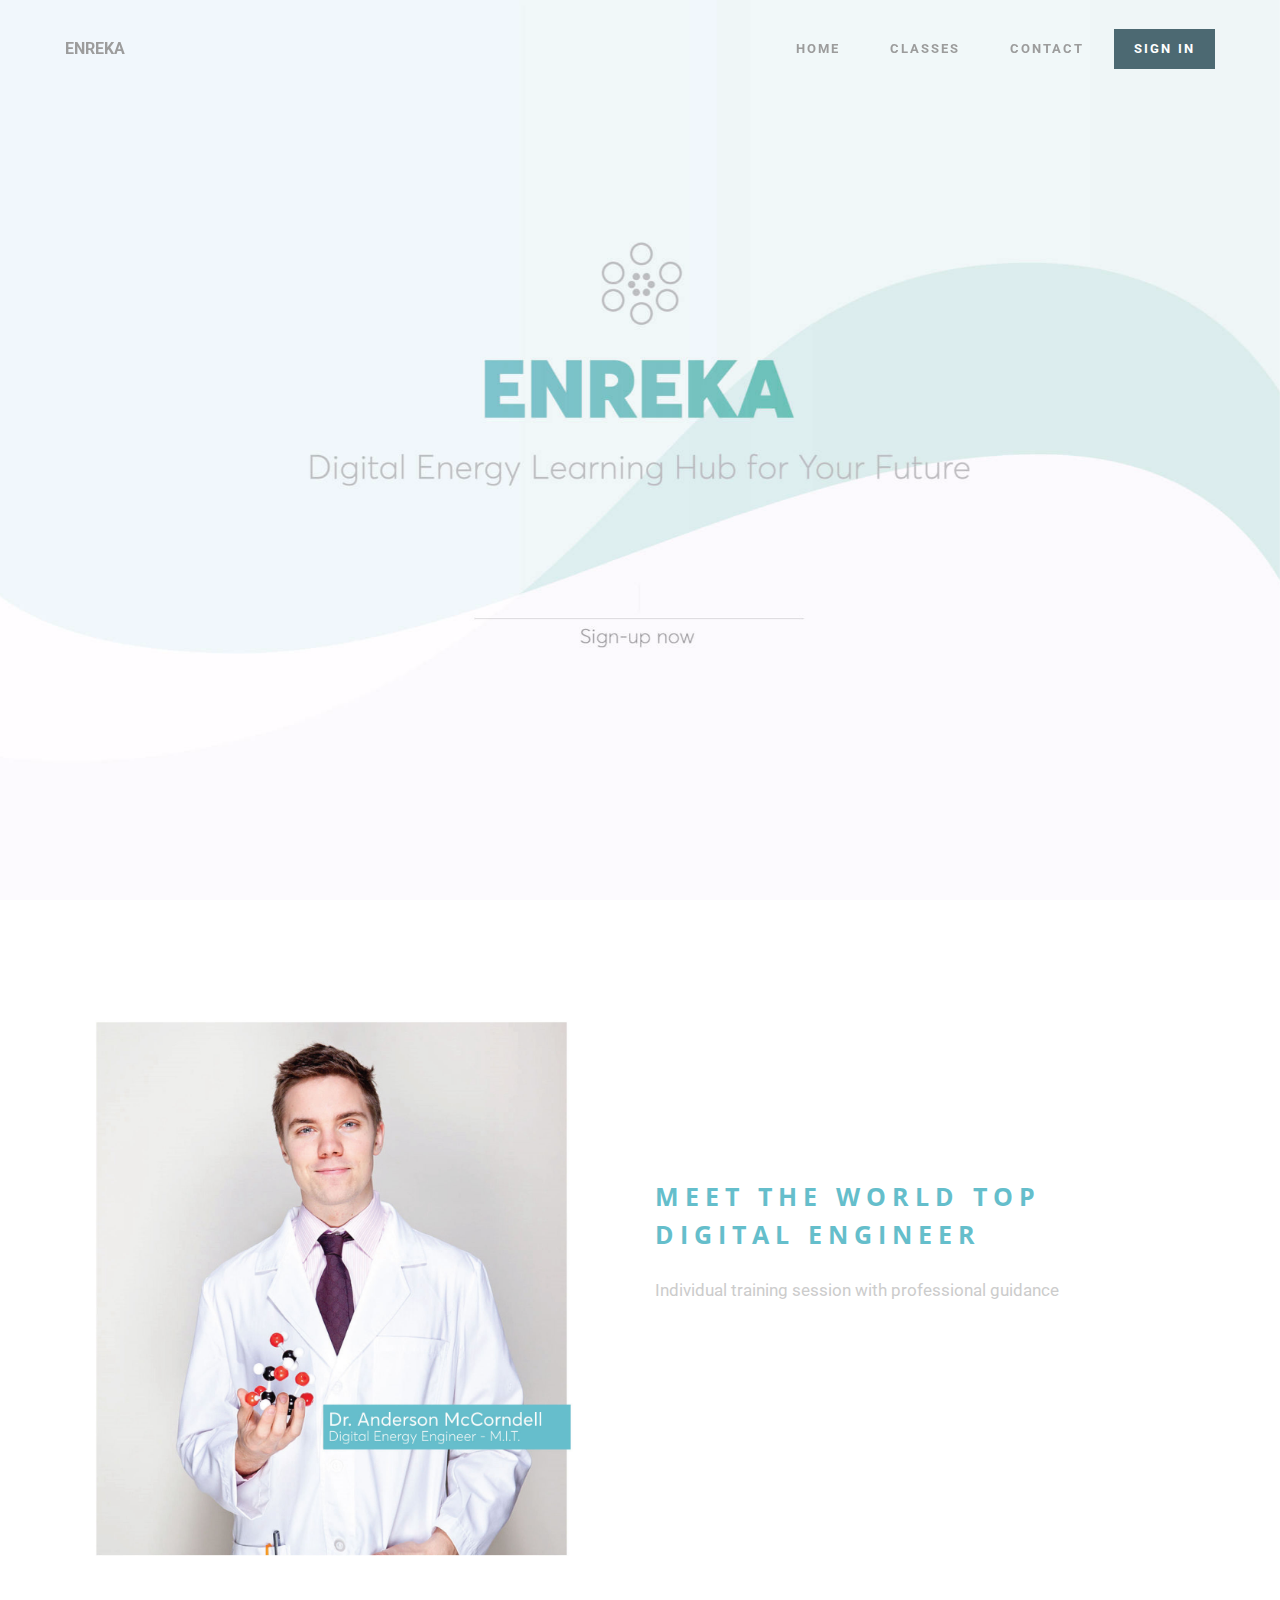
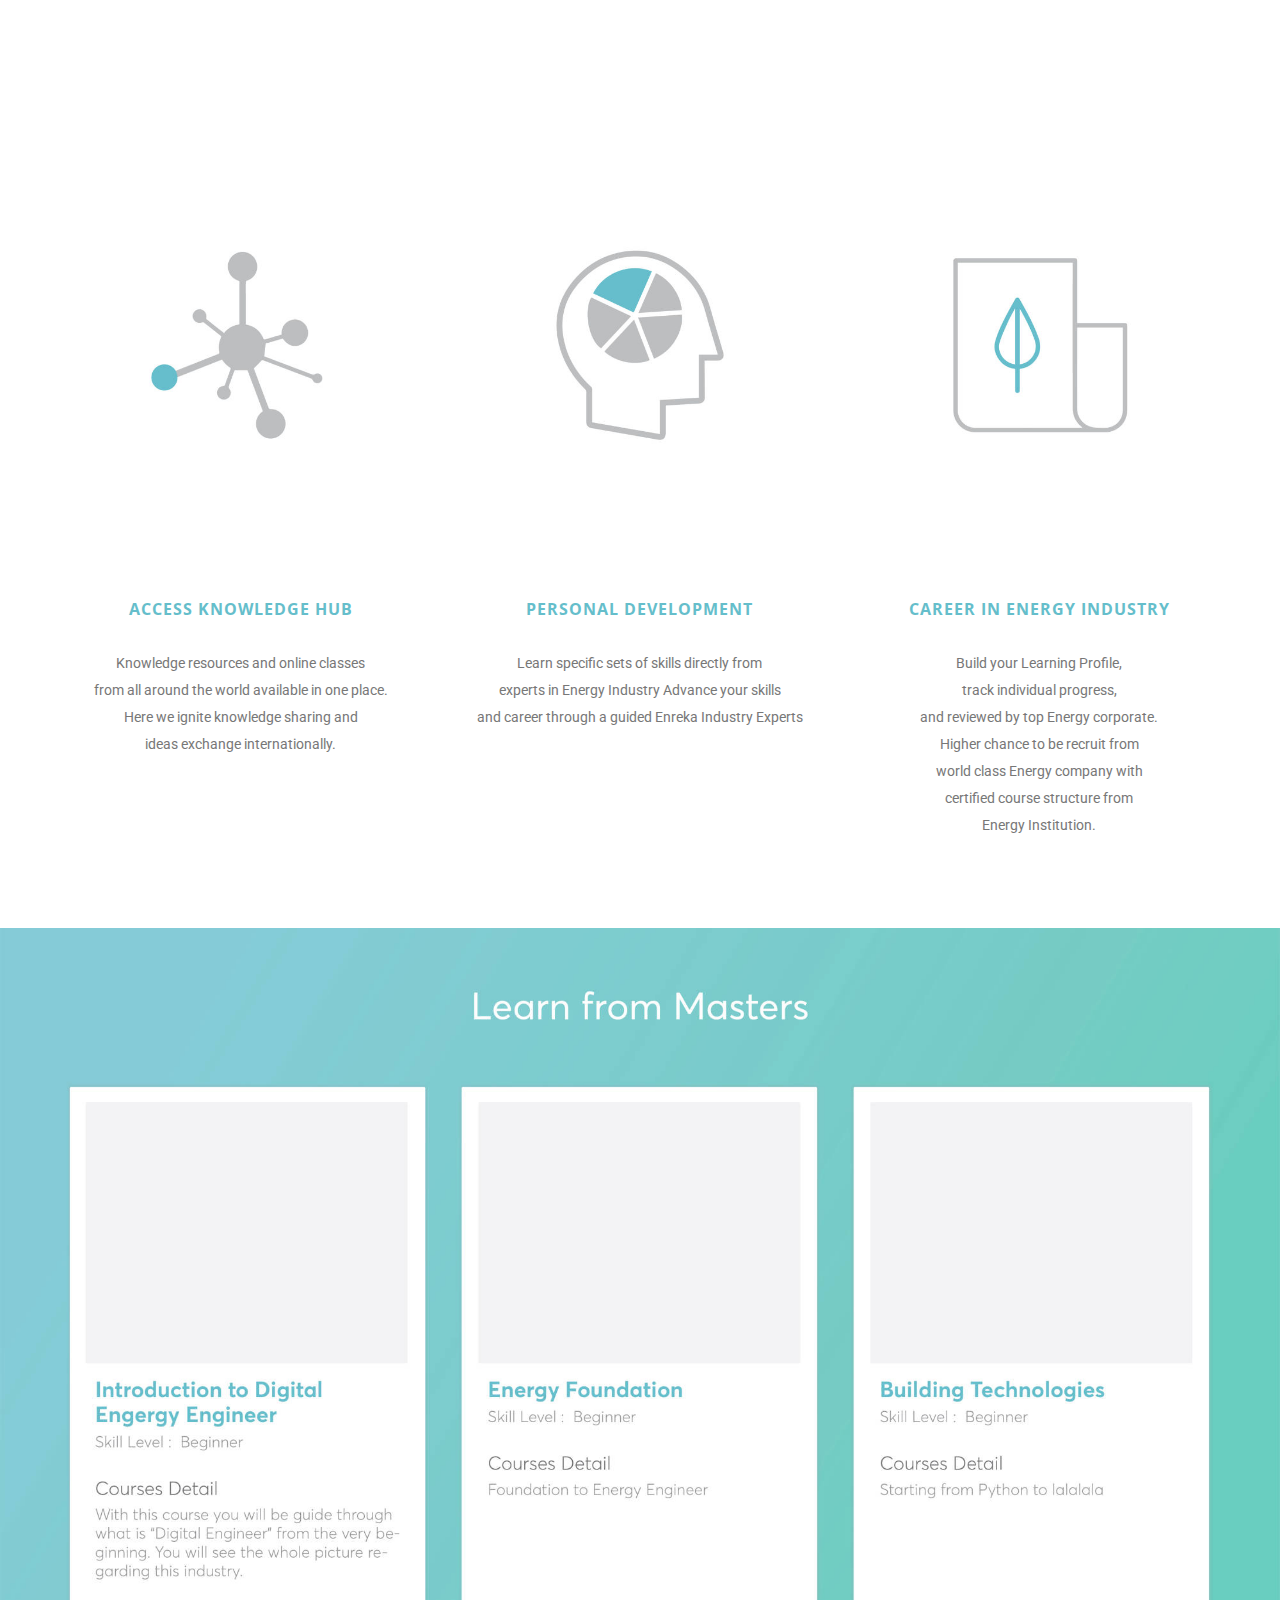
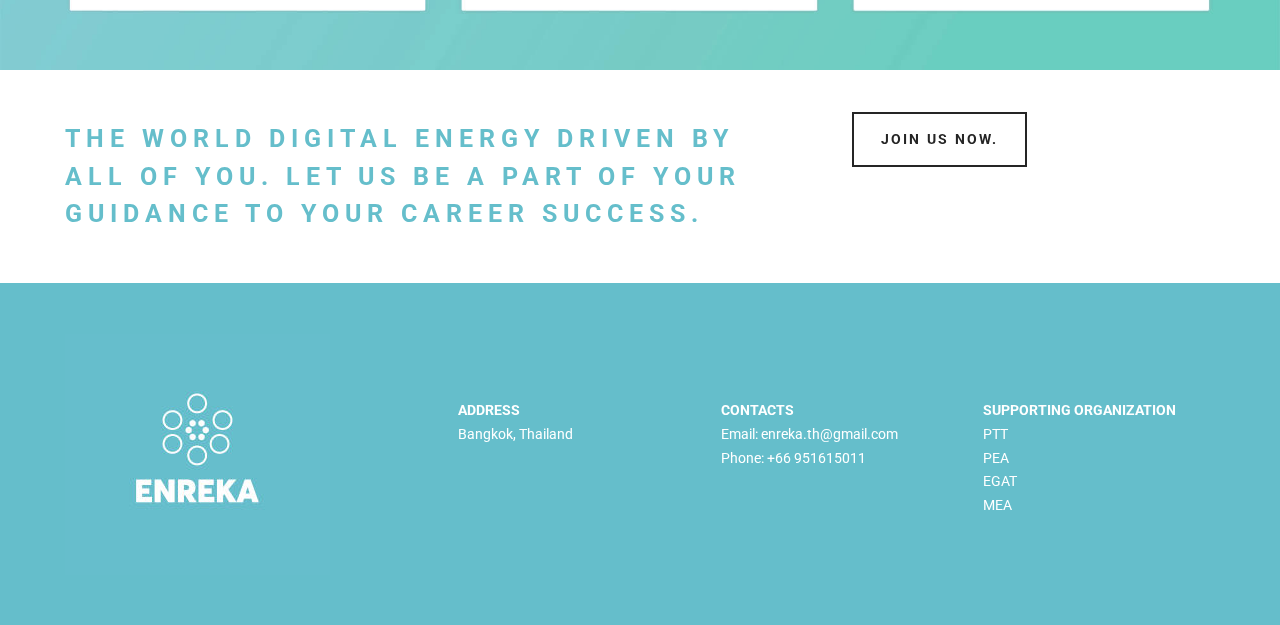
<file: index.html>
<!DOCTYPE html>
<html >
<head>
  <!-- Site made with Mobirise Website Builder v4.5.4, https://mobirise.com -->
  <meta charset="UTF-8">
  <meta http-equiv="X-UA-Compatible" content="IE=edge">
  <meta name="generator" content="Mobirise v4.5.4, mobirise.com">
  <meta name="viewport" content="width=device-width, initial-scale=1, minimum-scale=1">
  <link rel="shortcut icon" href="assets/images/logo.png" type="image/x-icon">
  <meta name="description" content="">
  <title>Home</title>
  <link rel="stylesheet" href="https://fonts.googleapis.com/css?family=Roboto:700,400&subset=cyrillic,latin,greek,vietnamese">
  <link rel="stylesheet" href="assets/bootstrap/css/bootstrap.min.css">
  <link rel="stylesheet" href="assets/soundcloud-plugin/style.css">
  <link rel="stylesheet" href="assets/animate.css/animate.min.css">
  <link rel="stylesheet" href="assets/mobirise/css/style.css">
  <link rel="stylesheet" href="assets/mobirise/css/mbr-additional.css" type="text/css">
  
  
  
</head>
<body>
<section class="mbr-navbar mbr-navbar--freeze mbr-navbar--absolute mbr-navbar--sticky mbr-navbar--auto-collapse mbr-navbar--transparent" id="ext_menu-2" data-rv-view="57">
    <div class="mbr-navbar__section mbr-section">
        <div class="mbr-section__container container">
            <div class="mbr-navbar__container">
                <div class="mbr-navbar__column mbr-navbar__column--s mbr-navbar__brand">
                    <span class="mbr-navbar__brand-link mbr-brand mbr-brand--inline">
                        
                        <span class="mbr-brand__name"><a class="mbr-brand__name text-gray" href="https://mobirise.com">ENREKA</a></span>
                    </span>
                </div>
                <div class="mbr-navbar__hamburger mbr-hamburger"><span class="mbr-hamburger__line"></span></div>
                <div class="mbr-navbar__column mbr-navbar__menu">
                    <nav class="mbr-navbar__menu-box mbr-navbar__menu-box--inline-right">
                        <div class="mbr-navbar__column">
                            <ul class="mbr-navbar__items mbr-navbar__items--right float-left mbr-buttons mbr-buttons--freeze mbr-buttons--right btn-decorator mbr-buttons--active"><li class="mbr-navbar__item"><a class="mbr-buttons__link btn text-gray" href="https://mobirise.com">HOME</a></li><li class="mbr-navbar__item"><a class="mbr-buttons__link btn text-gray" href="page1.html">CLASSES</a></li><li class="mbr-navbar__item"><a class="mbr-buttons__link btn text-gray" href="https://mobirise.com">CONTACT</a></li></ul>                            
                            <ul class="mbr-navbar__items mbr-navbar__items--right mbr-buttons mbr-buttons--freeze mbr-buttons--right btn-inverse mbr-buttons--active"><li class="mbr-navbar__item"><a class="mbr-buttons__btn btn btn-primary" href="https://mobirise.com">SIGN IN</a></li></ul>
                        </div>
                    </nav>
                </div>
            </div>
        </div>
    </div>
</section>

<section class="engine"><a href="https://mobirise.co/p">bootstrap navbar</a></section><section class="mbr-box mbr-section mbr-section--relative mbr-section--fixed-size mbr-section--full-height mbr-section--bg-adapted mbr-parallax-background" id="header4-7" data-rv-view="54" style="background-image: url(assets/images/forexport-9-2000x1312.jpg);">
    <div class="mbr-box__magnet mbr-box__magnet--sm-padding mbr-box__magnet--center-center mbr-after-navbar">
        
        <div class="mbr-box__container mbr-section__container container">
            <div class="mbr-box mbr-box--stretched"><div class="mbr-box__magnet mbr-box__magnet--center-center">
                <div class="row"><div class=" col-sm-8 col-sm-offset-2">
                    <div class="mbr-hero animated fadeInUp">
                        <h1 class="mbr-hero__text"></h1>
                        <p class="mbr-hero__subtext"><br><br><br><br><br><br><br><br></p>
                    </div>
                    
                </div></div>
            </div></div>
        </div>
        
    </div>
</section>

<section class="mbr-section mbr-section--relative" id="msg-box4-5" data-rv-view="59" style="background-color: rgb(255, 255, 255);">
    
    <div class="mbr-section__container mbr-section__container--isolated container" style="padding-top: 93px; padding-bottom: 93px;">
        <div class="row">
            <div class="mbr-box mbr-box--fixed mbr-box--adapted">
                <div class="mbr-box__magnet mbr-box__magnet--top-right mbr-section__left col-sm-6 image-size" style="width: 50%;">
                    <figure class="mbr-figure mbr-figure--adapted mbr-figure--caption-inside-bottom mbr-figure--full-width"><img src="assets/images/untitled-4-2-1400x1538.jpg" class="mbr-figure__img"></figure>
                </div>
                <div class="mbr-box__magnet mbr-class-mbr-box__magnet--center-left col-sm-6 content-size mbr-section__right">
                    <div class="mbr-section__container mbr-section__container--middle">
                        <div class="mbr-header mbr-header--auto-align mbr-header--wysiwyg">
                            <h3 class="mbr-header__text">MEET THE WORLD TOP<br>DIGITAL ENGINEER</h3>
                            
                        </div>
                    </div>
                    <div class="mbr-section__container mbr-section__container--middle">
                        <div class="mbr-article mbr-article--auto-align mbr-article--wysiwyg">Individual training session with professional guidance</div>
                    </div>
                    <div class="mbr-section__container">
                        <div class="mbr-buttons mbr-buttons--auto-align btn-inverse"><a class="mbr-buttons__btn btn btn-lg btn-default" href="https://mobirise.com">LEARN MORE</a></div>
                    </div>
                </div>
                
            </div>
        </div>
    </div>
</section>

<section class="mbr-section mbr-section--relative mbr-section--fixed-size" id="features1-8" data-rv-view="62" style="background-color: rgb(255, 255, 255);">
    
    
    <div class="mbr-section__container container mbr-section__container--std-top-padding" style="padding-top: 93px;">
        <div class="mbr-section__row row">
            <div class="mbr-section__col col-xs-12 col-sm-4">
                <div class="mbr-section__container mbr-section__container--center mbr-section__container--middle">
                    <figure class="mbr-figure"><img src="assets/images/untitled-4-3-600x659.jpg" class="mbr-figure__img"></figure>
                </div>
                <div class="mbr-section__container mbr-section__container--middle">
                    <div class="mbr-header mbr-header--reduce mbr-header--center mbr-header--wysiwyg">
                        <h3 class="mbr-header__text">ACCESS KNOWLEDGE HUB</h3>
                    </div>
                </div>
                <div class="mbr-section__container mbr-section__container--last" style="padding-bottom: 93px;">
                    <div class="mbr-article mbr-article--wysiwyg">
                        <p>Knowledge resources 
and online classes <br>from
all around the world
available in one place.
<br>Here we ignite knowledge sharing and <br>ideas exchange
internationally.</p>
                    </div>
                </div>
                
            </div>
            <div class="mbr-section__col col-xs-12 col-sm-4">
                <div class="mbr-section__container mbr-section__container--center mbr-section__container--middle">
                    <figure class="mbr-figure"><img src="assets/images/untitled-4-4-600x659.jpg" class="mbr-figure__img"></figure>
                </div>
                <div class="mbr-section__container mbr-section__container--middle">
                    <div class="mbr-header mbr-header--reduce mbr-header--center mbr-header--wysiwyg">
                        <h3 class="mbr-header__text">PERSONAL DEVELOPMENT</h3>
                    </div>
                </div>
                <div class="mbr-section__container mbr-section__container--last" style="padding-bottom: 93px;">
                    <div class="mbr-article mbr-article--wysiwyg">
                        <p>Learn specific sets of skills directly from <br>experts in 
Energy Industry
Advance your skills <br>and career through a guided Enreka Industry Experts</p>
                    </div>
                </div>
                
            </div>
            
            <div class="mbr-section__col col-xs-12 col-sm-4">
                <div class="mbr-section__container mbr-section__container--center mbr-section__container--middle">
                    <figure class="mbr-figure"><img src="assets/images/untitled-4-5-600x659.jpg" class="mbr-figure__img"></figure>
                </div>
                <div class="mbr-section__container mbr-section__container--middle">
                    <div class="mbr-header mbr-header--reduce mbr-header--center mbr-header--wysiwyg">
                        <h3 class="mbr-header__text">CAREER IN ENERGY INDUSTRY</h3>
                    </div>
                </div>
                <div class="mbr-section__container mbr-section__container--last" style="padding-bottom: 93px;">
                    <div class="mbr-article mbr-article--wysiwyg">
                        <p>Build your Learning Profile, <br>track individual progress,
<br>and reviewed by top
Energy corporate.
<br>Higher chance to be
recruit from <br>world class
Energy company with
<br>certified course structure
from <br>Energy Institution.</p>
                    </div>
                </div>
                
            </div>
            
            
            
            
            
        </div>
    </div>
</section>

<section class="mbr-section mbr-section--relative mbr-section--fixed-size mbr-background" id="content4-9" data-rv-view="65" style="background-image: url(assets/images/untitled-4-6-2000x1173.jpg);">
    
    
    <div class="mbr-section__container container mbr-section__container--std-top-padding" style="padding-top: 93px;">
        <div class="mbr-section__row row">
            <div class="mbr-section__col col-xs-12 col-md-3 col-sm-6">
                
                
                <div class="mbr-section__container mbr-section__container--last" style="padding-bottom: 93px;">
                    <div class="mbr-article mbr-article--wysiwyg">
                        <p></p>
                    </div>
                </div>
                
            </div>
            <div class="mbr-section__col col-xs-12 col-md-3 col-sm-6">
                
                
                <div class="mbr-section__container mbr-section__container--last" style="padding-bottom: 93px;">
                    <div class="mbr-article mbr-article--wysiwyg">
                        <p></p>
                    </div>
                </div>
                
            </div>
            <div class="clearfix visible-sm-block"></div>
            <div class="mbr-section__col col-xs-12 col-md-3 col-sm-6">
                
                
                <div class="mbr-section__container mbr-section__container--last" style="padding-bottom: 93px;">
                    <div class="mbr-article mbr-article--wysiwyg">
                        <p><br><br><br><br><br><br><br><br><br><br><br><br><br><br><br><br><br><br><br><br><br></p>
                    </div>
                </div>
                
            </div>
            
            <div class="mbr-section__col col-xs-12 col-md-3 col-sm-6">
                
                
                <div class="mbr-section__container mbr-section__container--last" style="padding-bottom: 93px;">
                    <div class="mbr-article mbr-article--wysiwyg">
                        <p></p>
                    </div>
                </div>
                
            </div>
            
            
            
        </div>
    </div>
</section>

<section class="mbr-section mbr-section--relative mbr-section--short-paddings" id="msg-box2-a" data-rv-view="68" style="background-color: rgb(255, 255, 255);">

    

    <div class="mbr-section__container mbr-section__container--isolated container" style="padding-top: 60px; padding-bottom: 60px;">
        <div class="row">
            <div class="mbr-box mbr-box--fixed mbr-box--adapted">
                <div class="mbr-box__magnet mbr-box__magnet--top-left mbr-section__left col-sm-8">
                    <div class="mbr-section__container">
                        <div class="mbr-header mbr-header--auto-align mbr-header--wysiwyg">
                            <h3 class="mbr-header__text">THE WORLD DIGITAL ENERGY DRIVEN BY ALL OF YOU. LET US BE A PART OF YOUR GUIDANCE TO YOUR CAREER SUCCESS.</h3>
                        </div>
                    </div>
                    
                </div>
                <div class="mbr-box__magnet mbr-box__magnet--top-left mbr-section__right col-sm-4">
                    <div class="mbr-section__container">
                        <div class="mbr-buttons mbr-buttons--auto-align mbr-buttons--top mbr-buttons--left"><a class="mbr-buttons__btn btn btn-lg btn-default" href="https://mobirise.com">JOIN US NOW.</a></div>
                    </div>
                </div>
            </div>
        </div>
    </div>

</section>

<section class="mbr-section mbr-section--relative mbr-section--fixed-size" id="contacts1-c" data-rv-view="71" style="background-color: rgb(101, 190, 203);">
    
    <div class="mbr-section__container container">
        <div class="mbr-contacts mbr-contacts--wysiwyg row" style="padding-top: 45px; padding-bottom: 45px;">
            <div class="col-sm-4">
                <div><img src="assets/images/untitled-4-8-265x241.jpg" class="mbr-contacts__img mbr-contacts__img--left"></div>
            </div>
            <div class="col-sm-8">
                <div class="row">
                    <div class="col-sm-4">
                        <p class="mbr-contacts__text"><strong><br></strong><br><br><strong>ADDRESS</strong><br>Bangkok, Thailand</p>
                    </div>
                    <div class="col-sm-4">
                        <p class="mbr-contacts__text"><strong><br></strong><br><br><strong>CONTACTS</strong><br>
Email: enreka.th@gmail.com<br>
Phone: +66 951615011<br><br></p>
                    </div>
                    <div class="col-sm-4"><p class="mbr-contacts__text"><strong><br></strong></p><p class="mbr-contacts__text"><strong><br></strong></p><p class="mbr-contacts__text"><strong><br></strong></p><p class="mbr-contacts__text"><strong>SUPPORTING ORGANIZATION</strong></p><ul class="mbr-contacts__list"><li>PTT&nbsp;</li><li>PEA&nbsp;</li><li>EGAT</li><li>MEA</li></ul></div>
                </div>
            </div>
        </div>
    </div>
</section>


  <script src="assets/web/assets/jquery/jquery.min.js"></script>
  <script src="assets/bootstrap/js/bootstrap.min.js"></script>
  <script src="assets/smooth-scroll/smooth-scroll.js"></script>
  <script src="assets/jarallax/jarallax.js"></script>
  <script src="assets/mobirise/js/script.js"></script>
  
  
</body>
</html>
</file>
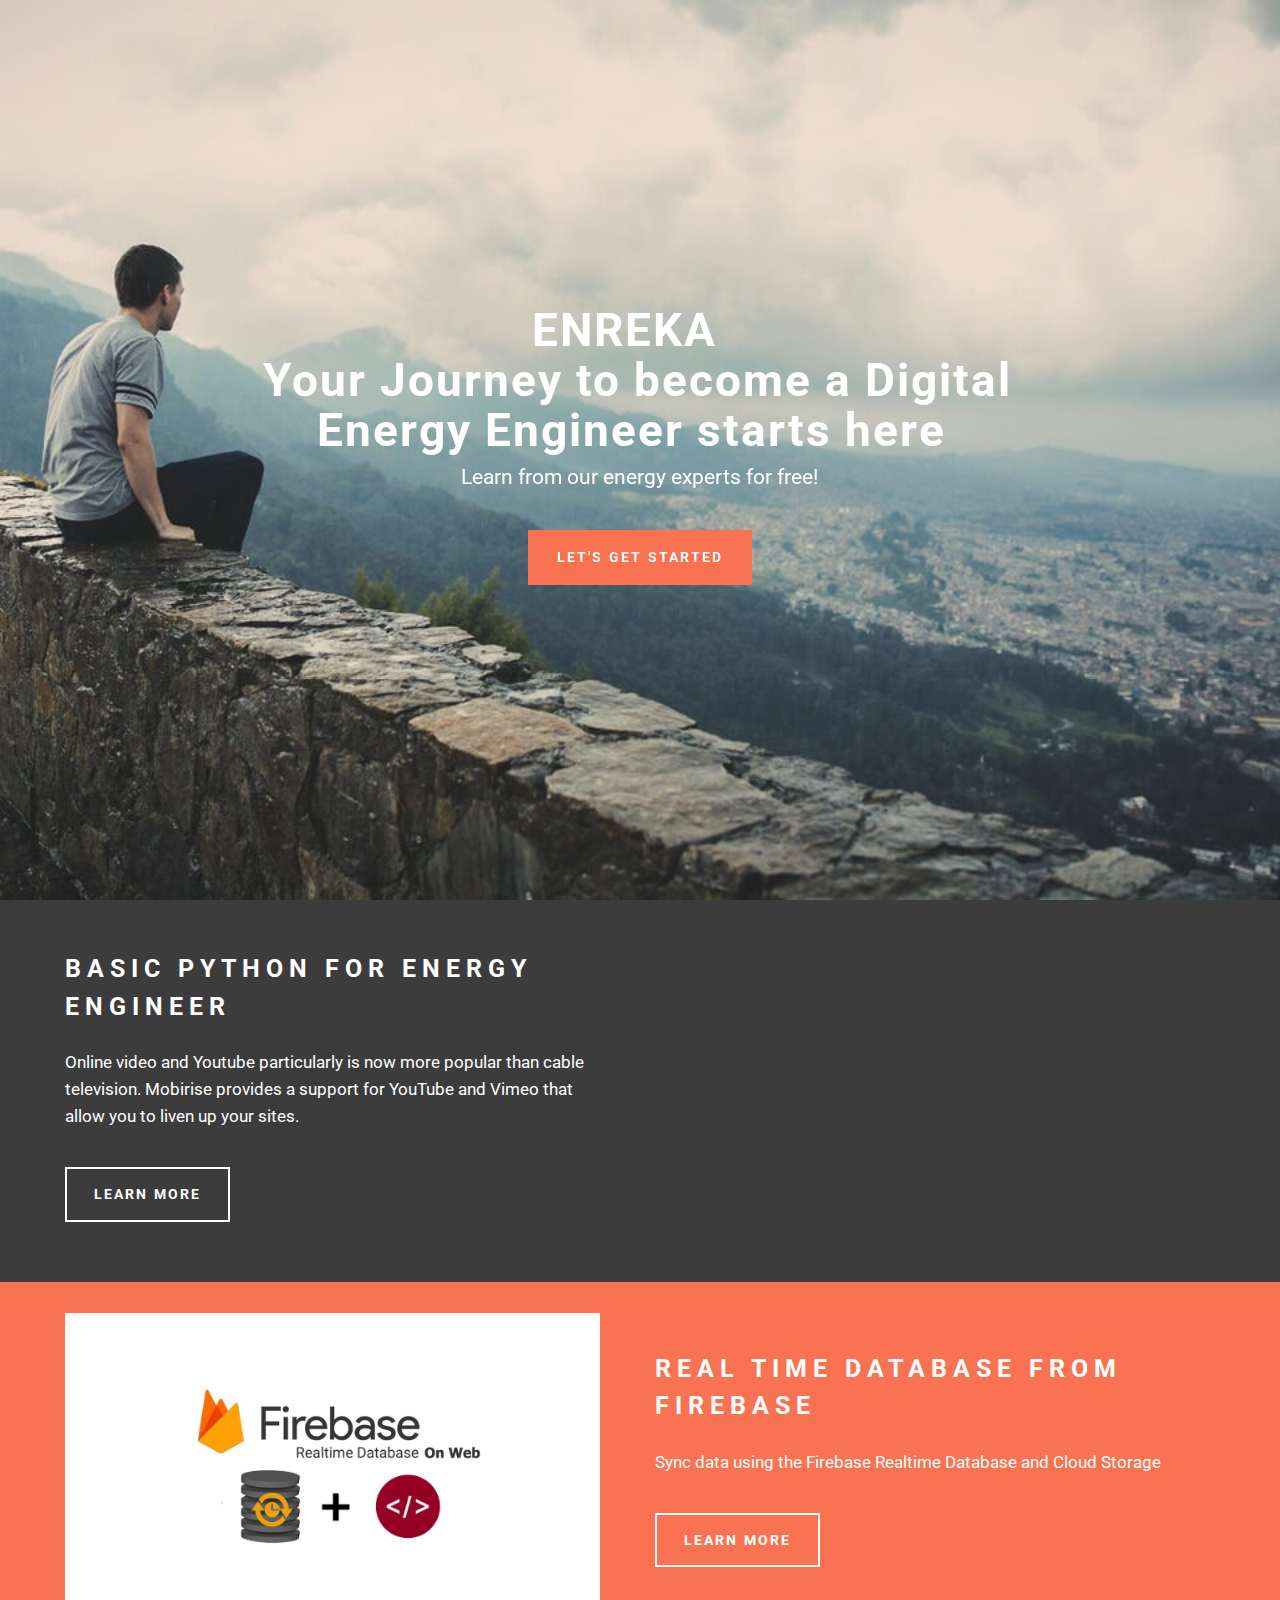
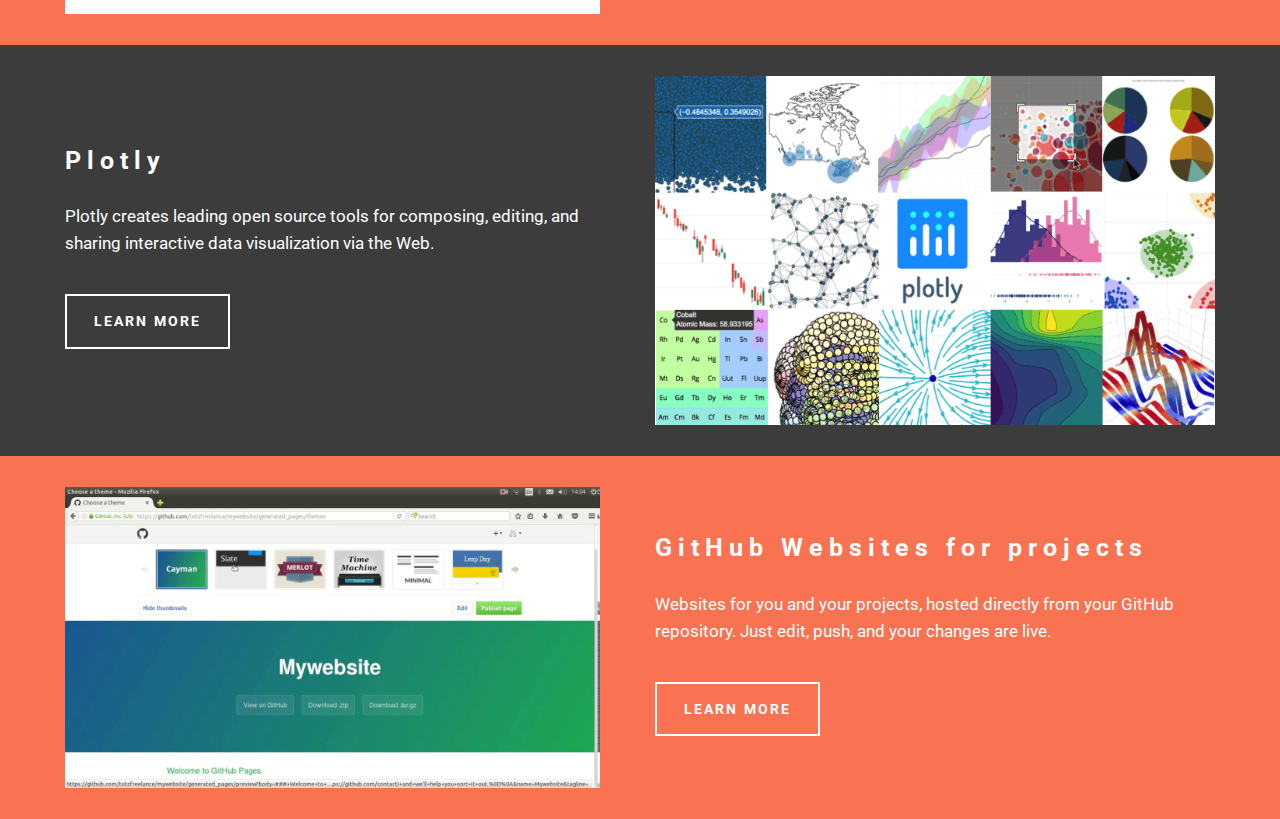
<file: page1.html>
<!DOCTYPE html>
<html >
<head>
  <!-- Site made with Mobirise Website Builder v4.5.4, https://mobirise.com -->
  <meta charset="UTF-8">
  <meta http-equiv="X-UA-Compatible" content="IE=edge">
  <meta name="generator" content="Mobirise v4.5.4, mobirise.com">
  <meta name="viewport" content="width=device-width, initial-scale=1, minimum-scale=1">
  <link rel="shortcut icon" href="assets/images/logo.png" type="image/x-icon">
  <meta name="description" content="Web Builder Description">
  <title>Classes</title>
  <link rel="stylesheet" href="https://fonts.googleapis.com/css?family=Roboto:700,400&subset=cyrillic,latin,greek,vietnamese">
  <link rel="stylesheet" href="assets/bootstrap/css/bootstrap.min.css">
  <link rel="stylesheet" href="assets/soundcloud-plugin/style.css">
  <link rel="stylesheet" href="assets/animate.css/animate.min.css">
  <link rel="stylesheet" href="assets/mobirise/css/style.css">
  <link rel="stylesheet" href="assets/mobirise/css/mbr-additional.css" type="text/css">
  
  
  
</head>
<body>
<section class="mbr-box mbr-section mbr-section--relative mbr-section--fixed-size mbr-section--full-height mbr-section--bg-adapted mbr-parallax-background" id="header4-k" data-rv-view="73" style="background-image: url(assets/images/bg.jpg);">
    <div class="mbr-box__magnet mbr-box__magnet--sm-padding mbr-box__magnet--center-center">
        
        <div class="mbr-box__container mbr-section__container container">
            <div class="mbr-box mbr-box--stretched"><div class="mbr-box__magnet mbr-box__magnet--center-center">
                <div class="row"><div class=" col-sm-8 col-sm-offset-2">
                    <div class="mbr-hero animated fadeInUp">
                        <h1 class="mbr-hero__text">ENREKA &nbsp;<div>Your Journey to become a Digital Energy Engineer starts here&nbsp;</div></h1>
                        <p class="mbr-hero__subtext">Learn from our energy experts for free!</p>
                    </div>
                    <div class="mbr-buttons btn-inverse mbr-buttons--center"><a class="mbr-buttons__btn btn btn-lg btn-danger animated fadeInUp delay" href="page1.html#msg-box4-h">LET'S GET STARTED</a> </div>
                </div></div>
            </div></div>
        </div>
        
    </div>
</section>

<section class="engine"><a href="https://mobirise.co/n">bootstrap modal popup</a></section><section class="mbr-section mbr-section--relative" id="msg-box5-u" data-rv-view="319" style="background-color: rgb(60, 60, 60);">
    
    <div class="mbr-section__container mbr-section__container--isolated container" style="padding-top: 31px; padding-bottom: 31px;">
        <div class="row">
            <div class="mbr-box mbr-box--fixed mbr-box--adapted">
                
                <div class="mbr-box__magnet mbr-class-mbr-box__magnet--center-left col-sm-6 content-size mbr-section__left">
                    <div class="mbr-section__container mbr-section__container--middle">
                        <div class="mbr-header mbr-header--auto-align mbr-header--wysiwyg">
                            <h3 class="mbr-header__text">BASIC PYTHON FOR ENERGY ENGINEER</h3>
                            
                        </div>
                    </div>
                    <div class="mbr-section__container mbr-section__container--middle">
                        <div class="mbr-article mbr-article--auto-align mbr-article--wysiwyg"><p>Online video and Youtube particularly is now more popular than cable television. Mobirise provides a support for YouTube and Vimeo that allow you to liven up your sites.</p></div>
                    </div>
                    <div class="mbr-section__container">
                        <div class="mbr-buttons mbr-buttons--auto-align btn-inverse"><a class="mbr-buttons__btn btn btn-lg btn-default" href="https://mobirise.com">LEARN MORE</a></div>
                    </div>
                </div>
                <div class="mbr-box__magnet mbr-box__magnet--top-left mbr-section__right col-sm-6 image-size" style="width: 50%;">
                    <figure class="mbr-figure mbr-figure--adapted mbr-figure--caption-inside-bottom mbr-figure--full-width"><iframe class="mbr-embedded-video" src="https://www.youtube.com/embed/sOSTC6FM6Bw?rel=0&amp;amp;showinfo=0&amp;autoplay=0&amp;loop=0" width="1280" height="720" frameborder="0" allowfullscreen></iframe></figure>
                </div>
            </div>
        </div>
    </div>
</section>

<section class="mbr-section mbr-section--relative" id="msg-box4-h" data-rv-view="76" style="background-color: rgb(249, 115, 82);">
    
    <div class="mbr-section__container mbr-section__container--isolated container" style="padding-top: 31px; padding-bottom: 31px;">
        <div class="row">
            <div class="mbr-box mbr-box--fixed mbr-box--adapted">
                <div class="mbr-box__magnet mbr-box__magnet--top-right mbr-section__left col-sm-6 image-size" style="width: 50%;">
                    <figure class="mbr-figure mbr-figure--adapted mbr-figure--caption-inside-bottom mbr-figure--full-width"><img src="assets/images/maxresdefault-1280x720.jpg" class="mbr-figure__img"></figure>
                </div>
                <div class="mbr-box__magnet mbr-class-mbr-box__magnet--center-left col-sm-6 content-size mbr-section__right">
                    <div class="mbr-section__container mbr-section__container--middle">
                        <div class="mbr-header mbr-header--auto-align mbr-header--wysiwyg">
                            <h3 class="mbr-header__text">REAL TIME DATABASE FROM FIREBASE</h3>
                            
                        </div>
                    </div>
                    <div class="mbr-section__container mbr-section__container--middle">
                        <div class="mbr-article mbr-article--auto-align mbr-article--wysiwyg"><p>Sync data using the Firebase Realtime Database and Cloud Storage</p></div>
                    </div>
                    <div class="mbr-section__container">
                        <div class="mbr-buttons mbr-buttons--auto-align btn-inverse"><a class="mbr-buttons__btn btn btn-lg btn-default" href="page2.html">LEARN MORE</a></div>
                    </div>
                </div>
                
            </div>
        </div>
    </div>
</section>

<section class="mbr-section mbr-section--relative" id="msg-box5-i" data-rv-view="79" style="background-color: rgb(60, 60, 60);">
    
    <div class="mbr-section__container mbr-section__container--isolated container" style="padding-top: 31px; padding-bottom: 31px;">
        <div class="row">
            <div class="mbr-box mbr-box--fixed mbr-box--adapted">
                
                <div class="mbr-box__magnet mbr-class-mbr-box__magnet--center-left col-sm-6 content-size mbr-section__left">
                    <div class="mbr-section__container mbr-section__container--middle">
                        <div class="mbr-header mbr-header--auto-align mbr-header--wysiwyg">
                            <h3 class="mbr-header__text">Plotly</h3>
                            
                        </div>
                    </div>
                    <div class="mbr-section__container mbr-section__container--middle">
                        <div class="mbr-article mbr-article--auto-align mbr-article--wysiwyg"><p>Plotly creates leading open source tools for composing, editing, and sharing interactive data visualization via the Web.</p></div>
                    </div>
                    <div class="mbr-section__container">
                        <div class="mbr-buttons mbr-buttons--auto-align btn-inverse"><a class="mbr-buttons__btn btn btn-lg btn-default" href="page3.html">LEARN MORE</a></div>
                    </div>
                </div>
                <div class="mbr-box__magnet mbr-box__magnet--top-left mbr-section__right col-sm-6 image-size" style="width: 50%;">
                    <figure class="mbr-figure mbr-figure--adapted mbr-figure--caption-inside-bottom mbr-figure--full-width"><img src="assets/images/plotly-2017-720x449.png" class="mbr-figure__img"></figure>
                </div>
            </div>
        </div>
    </div>
</section>

<section class="mbr-section mbr-section--relative" id="msg-box4-j" data-rv-view="82" style="background-color: rgb(249, 115, 82);">
    
    <div class="mbr-section__container mbr-section__container--isolated container" style="padding-top: 31px; padding-bottom: 31px;">
        <div class="row">
            <div class="mbr-box mbr-box--fixed mbr-box--adapted">
                <div class="mbr-box__magnet mbr-box__magnet--top-right mbr-section__left col-sm-6 image-size" style="width: 50%;">
                    <figure class="mbr-figure mbr-figure--adapted mbr-figure--caption-inside-bottom mbr-figure--full-width"><img src="assets/images/maxresdefault-1-1280x720.jpg" class="mbr-figure__img"></figure>
                </div>
                <div class="mbr-box__magnet mbr-class-mbr-box__magnet--center-left col-sm-6 content-size mbr-section__right">
                    <div class="mbr-section__container mbr-section__container--middle">
                        <div class="mbr-header mbr-header--auto-align mbr-header--wysiwyg">
                            <h3 class="mbr-header__text">GitHub Websites for projects</h3>
                            
                        </div>
                    </div>
                    <div class="mbr-section__container mbr-section__container--middle">
                        <div class="mbr-article mbr-article--auto-align mbr-article--wysiwyg"><p>Websites for you and your projects, hosted directly from your GitHub repository. Just edit, push, and your changes are live.</p></div>
                    </div>
                    <div class="mbr-section__container">
                        <div class="mbr-buttons mbr-buttons--auto-align btn-inverse"><a class="mbr-buttons__btn btn btn-lg btn-default" href="page4.html">LEARN MORE</a></div>
                    </div>
                </div>
                
            </div>
        </div>
    </div>
</section>


  <script src="assets/web/assets/jquery/jquery.min.js"></script>
  <script src="assets/bootstrap/js/bootstrap.min.js"></script>
  <script src="assets/smooth-scroll/smooth-scroll.js"></script>
  <script src="assets/jarallax/jarallax.js"></script>
  <script src="assets/mobirise/js/script.js"></script>
  
  
</body>
</html>
</file>
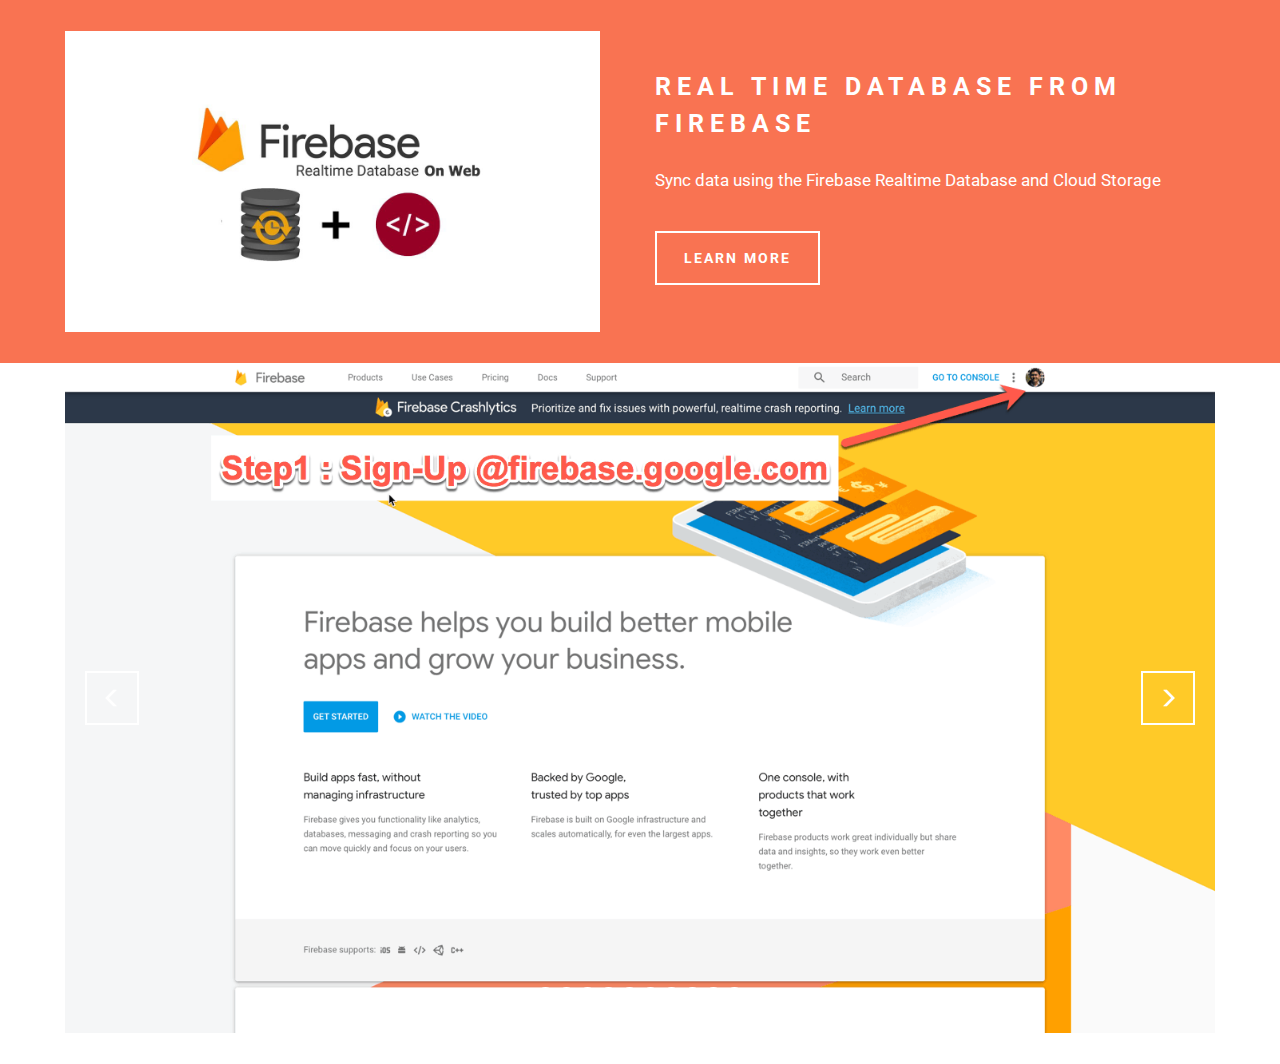
<file: page2.html>
<!DOCTYPE html>
<html >
<head>
  <!-- Site made with Mobirise Website Builder v4.5.4, https://mobirise.com -->
  <meta charset="UTF-8">
  <meta http-equiv="X-UA-Compatible" content="IE=edge">
  <meta name="generator" content="Mobirise v4.5.4, mobirise.com">
  <meta name="viewport" content="width=device-width, initial-scale=1, minimum-scale=1">
  <link rel="shortcut icon" href="assets/images/logo.png" type="image/x-icon">
  <meta name="description" content="Web Site Creator Description">
  <title>firebase</title>
  <link rel="stylesheet" href="https://fonts.googleapis.com/css?family=Roboto:700,400&subset=cyrillic,latin,greek,vietnamese">
  <link rel="stylesheet" href="assets/bootstrap/css/bootstrap.min.css">
  <link rel="stylesheet" href="assets/soundcloud-plugin/style.css">
  <link rel="stylesheet" href="assets/mobirise/css/style.css">
  <link rel="stylesheet" href="assets/mobirise-slider/style.css">
  <link rel="stylesheet" href="assets/mobirise/css/mbr-additional.css" type="text/css">
  
  
  
</head>
<body>
<section class="mbr-section mbr-section--relative" id="msg-box4-t" data-rv-view="196" style="background-color: rgb(249, 115, 82);">
    
    <div class="mbr-section__container mbr-section__container--isolated container" style="padding-top: 31px; padding-bottom: 31px;">
        <div class="row">
            <div class="mbr-box mbr-box--fixed mbr-box--adapted">
                <div class="mbr-box__magnet mbr-box__magnet--top-right mbr-section__left col-sm-6 image-size" style="width: 50%;">
                    <figure class="mbr-figure mbr-figure--adapted mbr-figure--caption-inside-bottom mbr-figure--full-width"><img src="assets/images/maxresdefault-1280x720.jpg" class="mbr-figure__img"></figure>
                </div>
                <div class="mbr-box__magnet mbr-class-mbr-box__magnet--center-left col-sm-6 content-size mbr-section__right">
                    <div class="mbr-section__container mbr-section__container--middle">
                        <div class="mbr-header mbr-header--auto-align mbr-header--wysiwyg">
                            <h3 class="mbr-header__text">REAL TIME DATABASE FROM FIREBASE</h3>
                            
                        </div>
                    </div>
                    <div class="mbr-section__container mbr-section__container--middle">
                        <div class="mbr-article mbr-article--auto-align mbr-article--wysiwyg"><p>Sync data using the Firebase Realtime Database and Cloud Storage</p></div>
                    </div>
                    <div class="mbr-section__container">
                        <div class="mbr-buttons mbr-buttons--auto-align btn-inverse"><a class="mbr-buttons__btn btn btn-lg btn-default" href="page2.html">LEARN MORE</a></div>
                    </div>
                </div>
                
            </div>
        </div>
    </div>
</section>

<section class="engine"><a href="https://mobirise.co">Mobirise</a></section><section class="mbr-slider mbr-section mbr-section--no-padding carousel slide" data-ride="carousel" data-wrap="true" data-interval="5000" id="slider-m" data-rv-view="85" style="background-color: rgb(255, 255, 255);">
    <div class="mbr-section__container boxed-slider container" style="padding-top: 0px; padding-bottom: 31px;">
        <div>
            <ol class="carousel-indicators">
                <li data-app-prevent-settings="" data-target="#slider-m" data-slide-to="0" class="active"></li><li data-app-prevent-settings="" data-target="#slider-m" class="" data-slide-to="1"></li><li data-app-prevent-settings="" data-target="#slider-m" data-slide-to="2"></li><li data-app-prevent-settings="" data-target="#slider-m" data-slide-to="3"></li><li data-app-prevent-settings="" data-target="#slider-m" data-slide-to="4"></li><li data-app-prevent-settings="" data-target="#slider-m" data-slide-to="5"></li><li data-app-prevent-settings="" data-target="#slider-m" data-slide-to="6"></li><li data-app-prevent-settings="" data-target="#slider-m" data-slide-to="7"></li><li data-app-prevent-settings="" data-target="#slider-m" data-slide-to="8"></li><li data-app-prevent-settings="" data-target="#slider-m" data-slide-to="9"></li>
            </ol>
            <div class="carousel-inner" role="listbox">
                <div class="mbr-box mbr-section mbr-section--relative mbr-section--fixed-size mbr-section--bg-adapted item dark center active">
                    <div class="mbr-box__magnet mbr-box__magnet--center-right">
                                            
                        <div>
                            <img src="assets/images/f1-1440x839.png">
                            <div class="row">
                                <div class=" col-md-6 col-md-offset-5">  

                                <div class="mbr-hero">
                                    <h1 class="mbr-hero__text"></h1>

                                    <p class="mbr-hero__subtext"></p>
                                </div>
                                
                                </div>
                            </div>
                        </div>
                    </div>
                </div><div class="mbr-box mbr-section mbr-section--relative mbr-section--fixed-size mbr-section--bg-adapted item dark center">
                    <div class="mbr-box__magnet mbr-box__magnet--center-left">
                                            
                        <div>
                            <img src="assets/images/f2-1440x839.png">
                            <div class="row">
                                <div class=" col-md-offset-1 col-md-6">  

                                <div class="mbr-hero">
                                    <h1 class="mbr-hero__text"></h1>

                                    <p class="mbr-hero__subtext"></p>
                                </div>
                                
                                </div>
                            </div>
                        </div>
                    </div>
                </div><div class="mbr-box mbr-section mbr-section--relative mbr-section--fixed-size mbr-section--bg-adapted item dark center">
                    <div class="mbr-box__magnet mbr-box__magnet--center-center">
                                            
                        <div>
                            <img src="assets/images/f3-1440x839.png">
                            <div class="row">
                                <div class=" col-md-8 col-md-offset-2">  

                                <div class="mbr-hero">
                                    

                                    
                                </div>
                                
                                </div>
                            </div>
                        </div>
                    </div>
                </div><div class="mbr-box mbr-section mbr-section--relative mbr-section--fixed-size mbr-section--bg-adapted item dark center">
                    <div class="mbr-box__magnet mbr-box__magnet--center-right">
                                            
                        <div>
                            <img src="assets/images/f4-1440x839.png">
                            <div class="row">
                                <div class=" col-md-6 col-md-offset-5">  

                                <div class="mbr-hero">
                                    

                                    
                                </div>
                                
                                </div>
                            </div>
                        </div>
                    </div>
                </div><div class="mbr-box mbr-section mbr-section--relative mbr-section--fixed-size mbr-section--bg-adapted item dark center">
                    <div class="mbr-box__magnet mbr-box__magnet--center-right">
                                            
                        <div>
                            <img src="assets/images/f5-1440x839.png">
                            <div class="row">
                                <div class=" col-md-6 col-md-offset-5">  

                                <div class="mbr-hero">
                                    

                                    
                                </div>
                                
                                </div>
                            </div>
                        </div>
                    </div>
                </div><div class="mbr-box mbr-section mbr-section--relative mbr-section--fixed-size mbr-section--bg-adapted item dark center">
                    <div class="mbr-box__magnet mbr-box__magnet--center-center">
                                            
                        <div>
                            <img src="assets/images/f6-1493x839.png">
                            <div class="row">
                                <div class=" col-md-8 col-md-offset-2">  

                                <div class="mbr-hero">
                                    

                                    
                                </div>
                                
                                </div>
                            </div>
                        </div>
                    </div>
                </div><div class="mbr-box mbr-section mbr-section--relative mbr-section--fixed-size mbr-section--bg-adapted item dark center">
                    <div class="mbr-box__magnet mbr-box__magnet--center-center">
                                            
                        <div>
                            <img src="assets/images/f7-1440x839.png">
                            <div class="row">
                                <div class=" col-md-8 col-md-offset-2">  

                                <div class="mbr-hero">
                                    

                                    
                                </div>
                                
                                </div>
                            </div>
                        </div>
                    </div>
                </div><div class="mbr-box mbr-section mbr-section--relative mbr-section--fixed-size mbr-section--bg-adapted item dark center">
                    <div class="mbr-box__magnet mbr-box__magnet--center-center">
                                            
                        <div>
                            <img src="assets/images/f8-1257x780.png">
                            <div class="row">
                                <div class=" col-md-8 col-md-offset-2">  

                                <div class="mbr-hero">
                                    

                                    
                                </div>
                                
                                </div>
                            </div>
                        </div>
                    </div>
                </div><div class="mbr-box mbr-section mbr-section--relative mbr-section--fixed-size mbr-section--bg-adapted item dark center">
                    <div class="mbr-box__magnet mbr-box__magnet--center-center">
                                            
                        <div>
                            <img src="assets/images/f9-1422x780.png">
                            <div class="row">
                                <div class=" col-md-8 col-md-offset-2">  

                                <div class="mbr-hero">
                                    

                                    
                                </div>
                                
                                </div>
                            </div>
                        </div>
                    </div>
                </div><div class="mbr-box mbr-section mbr-section--relative mbr-section--fixed-size mbr-section--bg-adapted item dark center">
                    <div class="mbr-box__magnet mbr-box__magnet--center-center">
                                            
                        <div>
                            <img src="assets/images/f10-1265x686.png">
                            <div class="row">
                                <div class=" col-md-8 col-md-offset-2">  

                                <div class="mbr-hero">
                                    

                                    
                                </div>
                                
                                </div>
                            </div>
                        </div>
                    </div>
                </div>
            </div>
            
            <a data-app-prevent-settings="" class="left carousel-control" role="button" data-slide="prev" href="#slider-m">
                <span class="glyphicon glyphicon-menu-left" aria-hidden="true"></span>
                <span class="sr-only">Previous</span>
            </a>
            <a data-app-prevent-settings="" class="right carousel-control" role="button" data-slide="next" href="#slider-m">
                <span class="glyphicon glyphicon-menu-right" aria-hidden="true"></span>
                <span class="sr-only">Next</span>
            </a>
        </div>
    </div>
</section>


  <script src="assets/web/assets/jquery/jquery.min.js"></script>
  <script src="assets/bootstrap/js/bootstrap.min.js"></script>
  <script src="assets/smooth-scroll/smooth-scroll.js"></script>
  <script src="assets/bootstrap-carousel-swipe/bootstrap-carousel-swipe.js"></script>
  <script src="assets/mobirise/js/script.js"></script>
  
  
</body>
</html>
</file>
<file: assets/soundcloud-plugin/style.css>
.addons-container {
  position: relative;
  margin-left: auto;
  margin-right: auto;
  padding-right: 15px;
  padding-left: 15px; }
  @media (min-width: 576px) {
    .addons-container {
      padding-right: 15px;
      padding-left: 15px; } }
  @media (min-width: 768px) {
    .addons-container {
      padding-right: 15px;
      padding-left: 15px; } }
  @media (min-width: 992px) {
    .addons-container {
      padding-right: 15px;
      padding-left: 15px; } }
  @media (min-width: 1200px) {
    .addons-container {
      padding-right: 15px;
      padding-left: 15px; } }
  @media (min-width: 576px) {
    .addons-container {
      width: 540px;
      max-width: 100%; } }
  @media (min-width: 768px) {
    .addons-container {
      width: 720px;
      max-width: 100%; } }
  @media (min-width: 992px) {
    .addons-container {
      width: 960px;
      max-width: 100%; } }
  @media (min-width: 1200px) {
    .addons-container {
      width: 1140px;
      max-width: 100%; } }

.addons-container-inner{
    position: relative;
    width: 100%;
    min-height: 1px;
    padding-right: 15px;
    padding-left: 15px;
}
@media (min-width: 567px) {
    .addons-container-inner{
        -ms-flex: 0 0 66.666667%;
        flex: 0 0 66.666667%;
        max-width: 66.666667%;
    }
}
.addons-row{
    display: flex;
    justify-content:center;
}
</file>
<file: assets/mobirise/css/mbr-additional.css>
@import url(https://fonts.googleapis.com/css?family=Open+Sans:400,300,700);


#ext_menu-2 .mbr-brand__name {
  font-size: 16px;
}
#ext_menu-2.mbr-navbar--stuck .mbr-navbar__section {
  background: #efefef;
}
#ext_menu-2 .mbr-navbar__hamburger {
  color: #ffffff;
}
#msg-box4-5 .mbr-header__text {
  color: #65becb;
  font-family: 'Open Sans', sans-serif;
}
#msg-box4-5 .mbr-header__subtext {
  color: #ffffff;
}
#msg-box4-5 .mbr-article {
  color: #cccccc;
  text-align: left;
}
#msg-box4-5 .mbr-article P {
  color: #cccccc;
}
#features1-8 .mbr-section__col .mbr-header__text {
  color: #65becb;
  font-family: 'Open Sans', sans-serif;
  font-size: 16px;
}
#features1-8 P {
  font-size: 14px;
  text-align: center;
}
#features1-8 .btn {
  font-size: 8px;
}
#msg-box2-a .mbr-header .mbr-header__text {
  color: #65becb;
}
#msg-box2-a .mbr-article {
  color: #252525;
}
#contacts1-c P {
  color: #ffffff;
}
#contacts1-c UL {
  color: #ffffff;
}
#header4-k H1 {
  color: #ffffff;
}
#msg-box5-u .mbr-header__text {
  color: #ffffff;
}
#msg-box5-u .mbr-header__subtext {
  color: #ffffff;
}
#msg-box5-u .mbr-article {
  color: #ffffff;
}
#msg-box4-h .mbr-header__text {
  color: #ffffff;
}
#msg-box4-h .mbr-header__subtext {
  color: #ffffff;
}
#msg-box4-h .mbr-article {
  color: #ffffff;
}
#msg-box5-i .mbr-header__text {
  color: #ffffff;
}
#msg-box5-i .mbr-header__subtext {
  color: #ffffff;
}
#msg-box5-i .mbr-article {
  color: #ffffff;
}
#msg-box4-j .mbr-header__text {
  color: #ffffff;
}
#msg-box4-j .mbr-header__subtext {
  color: #ffffff;
}
#msg-box4-j .mbr-article {
  color: #ffffff;
}
#msg-box4-t .mbr-header__text {
  color: #ffffff;
}
#msg-box4-t .mbr-header__subtext {
  color: #ffffff;
}
#msg-box4-t .mbr-article {
  color: #ffffff;
}
</file>
<file: assets/mobirise-slider/style.css>
/*-------

   Slider

-------*/
.mbr-slider .carousel-inner > .active,
.mbr-slider .carousel-inner > .next,
.mbr-slider .carousel-inner > .prev {
	display: table;
}
.mbr-slider .carousel-control {
    background-image: none;
    width: 54px;
    height: 54px;
    top: 50%;
    margin-top: -27px;
    line-height: 54px;
    border: 2px solid #fff;
    opacity: 1;
    text-shadow: none;
    z-index: 5;
    -webkit-transition: all 0.2s ease-in-out 0s;
    -o-transition: all 0.2s ease-in-out 0s;
    transition: all 0.2s ease-in-out 0s;
}
.mbr-slider .carousel-control.left {
	margin-left: 20px;
}
.mbr-slider .carousel-control.right {
	margin-right: 20px;
}
.mbr-slider .carousel-control:hover {
	background: #fff;
	color: #000;
}
.mbr-slider .carousel-indicators {
    bottom: 20px;
}
.mbr-slider .carousel-indicators li,
.mbr-slider .carousel-indicators .active {
    width: 15px;
    height: 15px;
    margin: 3px;
    border: 2px solid #ffffff;
}

@media (max-width: 767px) {
    .mbr-slider .carousel-control {
        top: auto;
        bottom: 20px;
    }
}
.mbr-slider .mbr-overlay {
    z-index: 0;
    opacity:0.5;
}
/* boxed model */
.mbr-slider > .boxed-slider {
    position: relative;
    padding: 93px 0;
}
.mbr-slider > .boxed-slider > div{
    position: relative;

}
.mbr-slider > .container .carousel-indicators {
    margin-bottom: 3px;
}
@media (max-width: 767px) {
    .mbr-slider > .container .carousel-control {
        margin-bottom: 0px;
    }
}
.mbr-slider > .container img {
    width: 100%;
}
.mbr-slider > .container img + .row {
    position: absolute;
    top: 50%;
    left: 0;
    right: 0;
    margin-left: 0;
    margin-right: 0;
    -webkit-transform: translateY(-50%);
    -moz-transform: translateY(-50%);
    transform: translateY(-50%);
}
.mbr-slider .mbr-section {
    padding-left: 0;
    padding-right: 0;
}

/* article layout */
.mbr-slider .article-slider > div {
    padding-left: 0;
    padding-right: 0;
}
.mbr-slider > .container.article-slider .carousel-indicators {
    margin-bottom: 0;
}
</file>
<file: assets/mobirise/css/style.css>
.is-builder .animated {
  -webkit-animation-name: none !important;
  animation-name: none !important;
}
html {
  position: relative;
  min-height: 100%;
}
.mbr-embedded-video {
  position: relative;
}
.mbr-background-video,
.mbr-background-video-preview {
  bottom: 0;
  left: 0;
  overflow: hidden;
  position: absolute;
  right: 0;
  top: 0;
}
.mbr-parallax-background,
.mbr-background {
  background-attachment: fixed !important;
  background-position: 50% 0;
  background-repeat: no-repeat;
  background-size: cover !important;
}
.mbr-hidden-scrollbar .mbr-parallax-background {
  background-size: auto 130%;
}
.mobile .mbr-parallax-background {
  background-attachment: scroll !important;
}
.mbr-background {
  background-attachment: scroll !important;
}
.mbr-navbar {
  position: relative;
  width: 100%;
}
.mbr-navbar:before {
  content: "";
  display: block;
}
.mbr-navbar__brand-link:after,
.mbr-navbar__brand-img {
  max-height: 74px;
  height: 100%;
}
.mbr-navbar:before,
.mbr-navbar__container {
  height: 98px;
}
.mbr-navbar--ss .mbr-navbar__brand-link:after,
.mbr-navbar--ss .mbr-navbar__brand-img {
  height: 74px;
}
.mbr-navbar--ss:before,
.mbr-navbar--ss .mbr-navbar__container {
  height: 98px;
}
.mbr-navbar--xs .mbr-navbar__brand-link:after,
.mbr-navbar--xs .mbr-navbar__brand-img {
  height: 32px;
}
.mbr-navbar--xs:before,
.mbr-navbar--xs .mbr-navbar__container {
  height: 56px;
}
.mbr-navbar--s .mbr-navbar__brand-link:after,
.mbr-navbar--s .mbr-navbar__brand-img {
  height: 48px;
}
.mbr-navbar--s:before,
.mbr-navbar--s .mbr-navbar__container {
  height: 72px;
}
.mbr-navbar--m .mbr-navbar__brand-link:after,
.mbr-navbar--m .mbr-navbar__brand-img {
  height: 64px;
}
.mbr-navbar--m:before,
.mbr-navbar--m .mbr-navbar__container {
  height: 88px;
}
.mbr-navbar--l .mbr-navbar__brand-link:after,
.mbr-navbar--l .mbr-navbar__brand-img {
  height: 96px;
}
.mbr-navbar--l:before,
.mbr-navbar--l .mbr-navbar__container {
  height: 120px;
}
.mbr-navbar--xl .mbr-navbar__brand-link:after,
.mbr-navbar--xl .mbr-navbar__brand-img {
  height: 128px;
}
.mbr-navbar--xl:before,
.mbr-navbar--xl .mbr-navbar__container {
  height: 152px;
}
.mbr-navbar--short .mbr-navbar__brand-link:after,
.mbr-navbar--short .mbr-navbar__brand-img {
  height: 40px;
}
.mbr-navbar--short .mbr-brand__logo .mbr-iconfont{
  font-size: 40px;
}
.mbr-navbar--short:before,
.mbr-navbar--short .mbr-navbar__container {
  height: 64px;
}
.mbr-navbar--short .mbr-navbar__container {
  padding: 12px 0;
}
@media (max-width: 767px) {
  .mbr-navbar--short .mbr-navbar__brand-link:after,
  .mbr-navbar--short .mbr-navbar__brand-img {
    height: 31px;
  }
  .mbr-navbar--short:before,
  .mbr-navbar--short .mbr-navbar__container {
    height: 45px;
  }
  .mbr-navbar--short .mbr-navbar__container {
    padding: 7px 0;
  }
}
.mbr-navbar__brand-img {
  position: relative;
}
.mbr-navbar__brand-img,
.mbr-navbar__container,
.mbr-navbar__section {
  -webkit-transition: all 300ms ease-in-out 0s;
  -o-transition: all 300ms ease-in-out 0s;
  transition: all 300ms ease-in-out 0s;
}
.mbr-navbar__section {
  background: #2c2c2c;
  height: auto;
  position: absolute;
  top: 0;
  width: 100%;
  z-index: 1000;
}
.mbr-navbar__container {
  display: table;
  padding: 12px 0;
  width: 100%;
}
.mbr-navbar__menu-box {
  display: table;
  width: 100%;
}
.mbr-navbar__menu-box--inline-left,
.mbr-navbar__menu-box--inline-center,
.mbr-navbar__menu-box--inline-right {
  display: block;
  text-align: left;
}
.mbr-navbar__menu-box--inline-center {
  text-align: center;
}
.mbr-navbar__menu-box--inline-right {
  text-align: right;
}
.mbr-navbar__column {
  display: table-cell;
  vertical-align: middle;
}
.mbr-navbar__column--xxs {
  width: 1%;
}
.mbr-navbar__column--xs {
  width: 10%;
}
.mbr-navbar__column--s {
  width: 20%;
}
.mbr-navbar__column--m {
  width: 30%;
}
.mbr-navbar__column--l {
  width: 40%;
}
.mbr-navbar__column--xl {
  width: 50%;
}
.mbr-navbar__menu-box--inline-left .mbr-navbar__column,
.mbr-navbar__menu-box--inline-center .mbr-navbar__column,
.mbr-navbar__menu-box--inline-right .mbr-navbar__column {
  display: inline-block;
}
.mbr-navbar__items {
  float: left;
  padding-left: 0px;
  position: relative;
  left: -20px;
}
.mbr-navbar__items--right {
  float: right;
  left: 0;
}
.float-left {
  float: left;
}
.mbr-navbar__item {
  display: block;
  float: left;
  position: relative;
}
.mbr-navbar__hamburger {
  display: none;
  margin-top: -11px;
  position: absolute;
  right: 0;
  top: 50%;
  z-index: 10000;
}
.mbr-navbar--collapsed .mbr-navbar__container {
  position: relative;
}
.mbr-navbar--collapsed .mbr-navbar__column {
  display: block;
  width: 100%;
}
.mbr-navbar--collapsed .mbr-navbar__items--right {
  padding-top: 13px;
}
.mbr-navbar--collapsed .mbr-navbar__menu {
  background: rgba(0, 0, 0, 0.9);
  display: none;
  height: 100%;
  left: 0;
  position: fixed;
  top: 0;
  width: 100%;
  z-index: 9999;
}
.mbr-navbar--collapsed .mbr-navbar__menu-box {
  display: table-cell;
  vertical-align: middle;
}
.mbr-navbar--collapsed .mbr-navbar__items {
  float: none;
}
.mbr-navbar--collapsed .mbr-navbar__item {
  float: none;
}
.mbr-navbar--collapsed .mbr-navbar__hamburger {
  display: block;
}
.mbr-navbar--collapsed.mbr-navbar--open .mbr-navbar__menu {
  display: table;
}
.mbr-navbar--collapsed.mbr-navbar--open:not(.mbr-navbar--sticky) .mbr-navbar__section {
  background: none;
  position: fixed;
}
.mbr-navbar--collapsed.mbr-navbar--open .mbr-navbar__brand {
  visibility: hidden;
}
.mbr-navbar--collapsed.mbr-navbar--sticky.mbr-navbar--open .mbr-navbar__brand {
  visibility: visible;
}
.mbr-navbar--collapsed.mbr-navbar--open .mbr-navbar__brand-img,
.mbr-navbar--collapsed.mbr-navbar--open .mbr-navbar__container {
  -webkit-transition: none;
  -o-transition: none;
  transition: none;
}
.mbr-navbar--freeze.mbr-navbar--collapsed.mbr-navbar--open .mbr-navbar__hamburger,
.mbr-navbar--freeze.mbr-navbar--collapsed.mbr-navbar--open .mbr-navbar__hamburger:hover {
  color: #fff !important;
}
.mbr-navbar--sticky .mbr-navbar__section {
  position: fixed;
}
.mbr-navbar--absolute {
  position: absolute;
}
/* fix for popup menu conflict */
@media (max-width: 480px) {
  .mbr-navbar--absolute.mbr-navbar[id^=menu-] {
    position: absolute;
  }
}
.mbr-navbar--transparent .mbr-navbar__section {
  background: none;
}
.mbr-navbar--stuck .mbr-navbar__section,
.mbr-navbar--relative .mbr-navbar__section {
  background: #2c2c2c;
}
@media (max-width: 991px) {
  .mbr-navbar--auto-collapse .mbr-navbar__container {
    position: relative;
  }
  .mbr-navbar--auto-collapse .mbr-navbar__column {
    display: block;
    width: 100%;
  }
  .mbr-navbar__column {
    max-height: 100vh;
    overflow-x: hidden;
    overflow-y:auto;
  }
  .mbr-navbar__column::-webkit-scrollbar {
    display:none;
  }
  .mbr-navbar--auto-collapse .mbr-navbar__items--right {
    padding-top: 13px;
  }
  .mbr-navbar--auto-collapse .mbr-navbar__menu {
    background: rgba(0, 0, 0, 0.9);
    display: none;
    height: 100%;
    left: 0;
    position: fixed;
    top: 0;
    width: 100%;
    z-index: 9999;
  }
  .mbr-navbar--auto-collapse .mbr-navbar__menu-box {
    display: table-cell;
    vertical-align: middle;
  }
  .mbr-navbar--auto-collapse .mbr-navbar__items {
    float: none;
  }
  .mbr-navbar--auto-collapse .mbr-navbar__item {
    float: none;
  }
  .mbr-navbar--auto-collapse .mbr-navbar__hamburger {
    display: block;
  }
  .mbr-navbar--auto-collapse.mbr-navbar--open .mbr-navbar__menu {
    display: table;
  }
  .mbr-navbar--auto-collapse.mbr-navbar--open:not(.mbr-navbar--sticky) .mbr-navbar__section {
    background: none;
    position: fixed;
  }
  .mbr-navbar--auto-collapse.mbr-navbar--open .mbr-navbar__brand {
    visibility: hidden;
  }
  .mbr-navbar--auto-collapse.mbr-navbar--sticky.mbr-navbar--open .mbr-navbar__brand {
    visibility: visible;
  }
  .mbr-navbar--auto-collapse.mbr-navbar--open .mbr-navbar__brand-img,
  .mbr-navbar--auto-collapse.mbr-navbar--open .mbr-navbar__container {
    -webkit-transition: none;
    -o-transition: none;
    transition: none;
  }
}
.mbr-after-navbar:before {
  content: "";
  display: block;
  height: 98px;
}
.mbr-hamburger {
  cursor: pointer;
  height: 23px;
  width: 30px;
}
.mbr-hamburger:focus {
  outline: none;
}
.mbr-hamburger__line,
.mbr-hamburger__line:before,
.mbr-hamburger__line:after {
  content: "";
  position: absolute;
  display: block;
  height: 1px;
  cursor: pointer;
}
.mbr-hamburger__line,
.mbr-hamburger__line:before,
.mbr-hamburger__line:after {
  width: 30px;
  border-bottom: 5px solid;
  top: 9px;
}
.mbr-hamburger__line:before {
  top: -9px;
}
.mbr-hamburger__line:after {
  top: 9px;
}
.mbr-hamburger__line,
.mbr-hamburger__line:before,
.mbr-hamburger__line:after {
  -webkit-transition: all 300ms ease-in-out;
  transition: all 300ms ease-in-out;
}
.mbr-hamburger--open .mbr-hamburger__line {
  border-color: transparent;
}
.mbr-hamburger--open .mbr-hamburger__line:before,
.mbr-hamburger--open .mbr-hamburger__line:after {
  top: 0;
}
.mbr-hamburger--open .mbr-hamburger__line:before {
  -ms-transform: rotate(45deg);
  -webkit-transform: rotate(45deg);
  transform: rotate(45deg);
}
.mbr-hamburger--open .mbr-hamburger__line:after {
  top: 10px;
  -ms-transform: translatey(-10px) rotate(-45deg);
  -webkit-transform: translatey(-10px) rotate(-45deg);
  transform: translatey(-10px) rotate(-45deg);
}
@media (max-width: 767px) {
  .mbr-hamburger {
    height: 23px;
    width: 27px;
  }
  .mbr-hamburger__line,
  .mbr-hamburger__line:before,
  .mbr-hamburger__line:after {
    width: 27px;
    border-bottom: 4px solid;
    top: 9px;
  }
  .mbr-hamburger__line:before {
    top: -9px;
  }
  .mbr-hamburger__line:after {
    top: 9px;
  }
}

.navbar-dropdown .hamburger-icon {
  content: "";
  width: 16px;
  -webkit-box-shadow: 0 -6px 0 1px,0 0 0 1px,0 6px 0 1px;
  -moz-box-shadow: 0 -6px 0 1px,0 0 0 1px,0 6px 0 1px;
  box-shadow: 0 -6px 0 1px,0 0 0 1px,0 6px 0 1px;
}

.mbr-brand {
  display: block;
  float: left;
  position: relative;
}
.mbr-brand,
.mbr-brand:hover {
  text-decoration: none;
}
.mbr-brand__name {
  display: block;
  font-weight: bold;
  margin-top: 5px;
  text-align: center;
}
.mbr-brand__name,
.mbr-brand__name:hover {
  text-decoration: none;
}
.mbr-brand--inline {
  display: table;
}
.mbr-brand--inline:after {
  content: "";
  display: table-cell;
  width: 1px;
}
.mbr-brand--inline .mbr-brand__logo,
.mbr-brand--inline .mbr-brand__name {
  display: table-cell;
  vertical-align: middle;
}
.mbr-brand--inline .mbr-brand__logo {
  padding-right: 10px;
}
.mbr-brand--inline .mbr-brand__name {
  margin: 0;
  text-align: left;
}
.mbr-form {
  display: table;
  margin-top: -13px;
  position: relative;
  top: 14px;
  width: 100%;
}
.mbr-form__left,
.mbr-form__right {
  display: table-cell;
  vertical-align: top;
}
.mbr-form__left {
  padding-right: 3px;
}
.mbr-form__right {
  width: 1px;
}
@media (max-width: 530px) {
  .mbr-form {
    display: block;
    margin-top: -27px;
    position: relative;
    top: 26px;
  }
  .mbr-form__left,
  .mbr-form__right {
    display: block;
  }
  .mbr-form__left {
    margin-bottom: 12px;
    padding-right: 0;
  }
  .mbr-form__right {
    width: 100%;
  }
}
.mbr-section {
  padding: 0 20px;
}
.mbr-section--no-padding {
  padding: 0;
}
.mbr-section--relative {
  position: relative;
}
.mbr-section--fixed-size {
  overflow: hidden;
}
.mbr-section--full-height {
  height: 100vh;
}
.mbr-section--full-height.mbr-after-navbar:before {
  display: none;
}
.mbr-section--bg-adapted {
  background-attachment: scroll;
  background-position: 50% 0;
  background-repeat: no-repeat;
  background-size: cover;
}
.mbr-section--gray {
  background-color: #444444;
}
.mbr-section--light-gray {
  background-color: #f0f0f0;
}
.mbr-section--dark-gray {
  background-color: #3c3c3c;
}
.mbr-section__container {
  padding: 0;
  position: relative;
  z-index: 3;
}
.mbr-section__container--center {
  text-align: center;
}
.mbr-section__container--std-padding {
  padding: 93px 0;
}
.mbr-section__container--std-top-padding {
  padding-top: 93px;
}
.mbr-section__container--std-bot-padding {
  padding-bottom: 93px;
}
.mbr-section__container--sm-padding {
  padding: 41px 0;
}
.mbr-section__container--sm-top-padding {
  padding-top: 41px;
}
.mbr-section__container--sm-bot-padding {
  padding-bottom: 41px;
}
.mbr-section__container--isolated {
  padding-bottom: 93px;
  padding-top: 93px;
}
.mbr-section__container--first {
  padding-top: 93px;
  padding-bottom: 41px;
}
.mbr-section__container--middle {
  padding-bottom: 41px;
}
.mbr-section__container--last {
  padding-bottom: 93px;
}
.mbr-section__row {
  margin-left: -24px;
  margin-right: -24px;
}
.mbr-section__col {
  overflow: hidden;
  padding-left: 24px;
  padding-right: 24px;
}
.mbr-section__left {
  padding-right: 40px;
}
.mbr-section__right {
  padding-left: 15px;
}
.mbr-section__header {
  line-height: 1.5em;
  margin: -10px 0 0;
  text-align: center;
}
@media (min-width: 768px) {
  .mbr-section--short-paddings .mbr-section__container--std-padding {
    padding: 59px 0;
  }
  .mbr-section--short-paddings .mbr-section__container--std-top-padding {
    padding-top: 59px;
  }
  .mbr-section--short-paddings .mbr-section__container--std-bot-padding {
    padding-bottom: 59px;
  }
  .mbr-section--short-paddings .mbr-section__container--sm-padding {
    padding: 41px 0;
  }
  .mbr-section--short-paddings .mbr-section__container--sm-top-padding {
    padding-top: 41px;
  }
  .mbr-section--short-paddings .mbr-section__container--sm-bot-padding {
    padding-bottom: 41px;
  }
  .mbr-section--short-paddings .mbr-section__container--isolated {
    padding-bottom: 59px;
    padding-top: 59px;
  }
  .mbr-section--short-paddings .mbr-section__container--first {
    padding-top: 59px;
    padding-bottom: 41px;
  }
  .mbr-section--short-paddings .mbr-section__container--middle {
    padding-bottom: 41px;
  }
  .mbr-section--short-paddings .mbr-section__container--last {
    padding-bottom: 59px;
  }
}
@media (max-width: 767px) {
  .mbr-section__left {
    padding-right: 15px;
  }
  .mbr-section__right {
    padding-left: 15px;
    padding-top: 51px;
  }
}
.mbr-arrow {
  bottom: 71px;
  left: 0;
  line-height: 1px;
  padding: 0 20px;
  position: absolute;
  width: 100%;
  z-index: 3;
}
.mbr-arrow__link {
  display: inline-block;
  font-size: 26px;
}
.mbr-arrow__link,
.mbr-arrow__link:hover,
.mbr-arrow__link:focus {
  color: #fff;
}
.mbr-arrow--floating .mbr-arrow__link {
  -webkit-animation: floating-arrow 1.6s infinite ease-in-out 0s;
  -o-animation: floating-arrow 1.6s infinite ease-in-out 0s;
  animation: floating-arrow 1.6s infinite ease-in-out 0s;
}
@-webkit-keyframes floating-arrow {
  from {
    -webkit-transform: translateY(0);
    transform: translateY(0);
  }
  65% {
    -webkit-transform: translateY(11px);
    transform: translateY(11px);
  }
  to {
    -webkit-transform: translateY(0);
    transform: translateY(0);
  }
}
@-o-keyframes floating-arrow {
  from {
    -webkit-transform: translateY(0);
    transform: translateY(0);
  }
  65% {
    -webkit-transform: translateY(11px);
    transform: translateY(11px);
  }
  to {
    -webkit-transform: translateY(0);
    transform: translateY(0);
  }
}
@keyframes floating-arrow {
  from {
    -webkit-transform: translateY(0);
    transform: translateY(0);
  }
  65% {
    -webkit-transform: translateY(11px);
    transform: translateY(11px);
  }
  to {
    -webkit-transform: translateY(0);
    transform: translateY(0);
  }
}
.mbr-arrow--dark .mbr-arrow__link,
.mbr-arrow--dark .mbr-arrow__link:hover,
.mbr-arrow--dark .mbr-arrow__link:focus {
  color: #252525;
}
@media (max-width: 767px) {
  .mbr-arrow {
    bottom: 41px;
  }
}
@media (max-width: 320px) {
  .mbr-arrow {
    bottom: 21px;
    text-align: center;
  }
}
@media all and (device-width: 320px) and (device-height: 568px) and (orientation: portrait) {
  .mbr-arrow {
    bottom: 31px;
  }
}
.mbr-box {
  display: table;
  width: 100%;
}
.mbr-box--fixed {
  table-layout: fixed;
}
.mbr-box--stretched {
  height: 100%;
}
.mbr-box__magnet {
  display: table-cell;
  float: none;
  height: 100%;
  margin-bottom: 0;
  margin-top: 0;
  text-align: center;
  vertical-align: middle;
}
.mbr-box__magnet--sm-padding {
  padding: 41px 0;
}
.mbr-box__magnet--top-left,
.mbr-box__magnet--top-center,
.mbr-box__magnet--top-right {
  vertical-align: top;
}
.mbr-box__magnet--bottom-left,
.mbr-box__magnet--bottom-center,
.mbr-box__magnet--bottom-right {
  vertical-align: bottom;
}
.mbr-box__magnet--top-left,
.mbr-box__magnet--center-left,
.mbr-box__magnet--bottom-left {
  text-align: left;
}
.mbr-box__magnet--top-right,
.mbr-box__magnet--center-right,
.mbr-box__magnet--bottom-right {
  text-align: right;
}
.mbr-box__container {
  height: 50%;
}
@media (max-width: 767px) {
  .mbr-box__container {
    height: 100%;
  }
  .mbr-box--adapted {
    display: block;
  }
  .mbr-box--adapted > .mbr-box__magnet {
    display: block;
    height: auto;
  }
}
.mbr-overlay {
  background: #222;
  bottom: 0;
  left: 0;
  position: absolute;
  right: 0;
  top: 0;
  z-index: 2;
}
.mbr-google-map__marker {
  color: #252525;
  display: none;
  margin: 0;
}
.mbr-google-map--loaded .mbr-google-map__marker {
  display: block;
}
.mbr-hero {
  color: #fff;
  position: relative;
}
.mbr-hero__text {
  font-size: 46px;
  font-weight: bold;
  left: -2px;
  letter-spacing: 2px;
  line-height: 50px;
  margin: -18px 0 1px 0;
  padding-bottom: 41px;
  position: relative;
  top: 8px;
}
.mbr-hero__subtext {
  font-size: 21px;
  line-height: 29px;
  margin: -32px 0 3px 0;
  padding: 0 0 41px 0;
  position: relative;
  top: 6px;
}
.mbr-figure {
  display: inline-block;
  /*line-height: 1px;*/
  margin: 0;
  max-width: 100%;
  overflow: hidden;
  position: relative;
}
.mbr-figure--no-bg {
  background: none;
}
.mbr-figure--full-width {
  display: block;
  width: 100%;
}
.mbr-figure.mbr-after-navbar:before {
  display: none;
}
.mbr-figure--full-width iframe,
.mbr-figure--full-width .mbr-figure__img,
.mbr-figure--full-width .mbr-figure__map {
  width: 100%;
}
.mbr-figure iframe,
.mbr-figure__img,
.mbr-figure__map {
  max-width: 100%;
}
@-webkit-keyframes mapCircleLoading {
  from {
    -webkit-transform: rotate(0deg);
  }
  to {
    -webkit-transform: rotate(359deg);
  }
}
@keyframes mapCircleLoading {
  from {
    transform: rotate(0deg);
  }
  to {
    transform: rotate(359deg);
  }
}
.mbr-figure__map {
  height: 400px;
  position: relative;
}
.mbr-figure__map--short {
  height: 300px;
}
.mbr-figure__map iframe {
  height: 100%;
  width: 100%;
}
.mbr-figure__map [data-state-details] {
  color: #6b6763;
  font-family: "Roboto", Helvetica, Arial, sans-serif;
  height: 1.5em;
  margin-top: -0.75em;
  padding-left: 20px;
  padding-right: 20px;
  position: absolute;
  text-align: center;
  top: 50%;
  width: 100%;
}
.mbr-figure__map[data-state] {
  background: #e9e5dc;
}
.mbr-figure__map[data-state="loading"] [data-state-details] {
  display: none;
}
.mbr-figure__map[data-state="loading"]::after {
  content: "";
  -webkit-animation: mapCircleLoading .6s infinite linear;
  animation: mapCircleLoading .6s infinite linear;
  border-radius: 50%;
  border: 6px rgba(255, 255, 255, 0.35) solid;
  border-top-color: #fff;
  height: 40px;
  left: 50%;
  margin-left: -20px;
  margin-top: -20px;
  position: absolute;
  top: 50%;
  width: 40px;
}
.mbr-figure__caption {
  background: rgba(0, 0, 0, 0.5);
  bottom: 0;
  color: #fff;
  display: block;
  font-size: 17px;
  left: 0;
  line-height: 1.3em;
  min-height: 53px;
  padding: 17px 20px;
  position: absolute;
  text-align: left;
  width: 100%;
}
.mbr-figure__caption--no-padding {
  padding: 17px 0;
}
.mbr-figure--wysiwyg .mbr-figure__caption a,
.mbr-figure--wysiwyg .mbr-figure__caption a:hover {
  color: inherit;
  text-decoration: underline;
}
.mbr-figure--caption-inside-top .mbr-figure__caption {
  bottom: auto;
  top: 0;
}
.mbr-figure--caption-outside-top .mbr-figure__caption,
.mbr-figure--caption-outside-bottom .mbr-figure__caption {
  background: none;
  position: relative;
}
.mbr-figure--no-bg.mbr-figure--caption-outside-top .mbr-figure__caption,
.mbr-figure--no-bg.mbr-figure--caption-outside-bottom .mbr-figure__caption {
  color: #252525;
}
.mbr-figure--no-bg.mbr-figure--caption-outside-top .mbr-figure__caption {
  margin-top: -3px;
  padding-top: 0;
}
.mbr-figure--no-bg.mbr-figure--caption-outside-bottom .mbr-figure__caption {
  margin-top: -2px;
  padding-bottom: 0;
  top: 2px;
}
.mbr-figure__caption--std-grid {
  background: none;
  z-index: 2;
  overflow: hidden;
}
.mbr-figure__caption--std-grid:before {
  bottom: 0;
  content: "";
  position: absolute;
  top: 0;
  width: 200%;
  z-index: -1;
  margin-left: -50%;
}
.mbr-figure--caption-inside-top .mbr-figure__caption--std-grid:before,
.mbr-figure--caption-inside-bottom .mbr-figure__caption--std-grid:before {
  background: rgba(0, 0, 0, 0.6);
}
.mbr-figure__caption-small {
  color: #ccc;
  display: block;
  font-size: 14px;
  line-height: 1.3em;
}
.mbr-figure--no-bg.mbr-figure--caption-outside-top .mbr-figure__caption-small,
.mbr-figure--no-bg.mbr-figure--caption-outside-bottom .mbr-figure__caption-small {
  color: #777;
}
@media (max-width: 767px) {
  .mbr-figure--adapted {
    display: block;
    width: 100%;
  }
  .mbr-figure--adapted iframe,
  .mbr-figure--adapted .mbr-figure__img,
  .mbr-figure--adapted .mbr-figure__map {
    width: 100%;
  }
  .mbr-figure--caption-inside-top .mbr-figure__caption,
  .mbr-figure--caption-inside-bottom .mbr-figure__caption {
    background: none;
    position: relative;
  }
  .mbr-figure--caption-inside-top .mbr-figure__caption--std-grid:before,
  .mbr-figure--caption-inside-bottom .mbr-figure__caption--std-grid:before {
    display: none;
  }
}
.mbr-reviews {
  list-style: none;
  margin: 0 -15px;
  padding: 3px 0 0 0;
}
.mbr-reviews__item {
  position: relative;
  margin-top: 39px;
}
.mbr-reviews__text {
  background: #fafafa;
  border-radius: 3px;
  border: 1px solid #ededed;
  color: #777;
  font-size: 16px;
  line-height: 26px;
  padding: 20px;
  position: relative;
}
.mbr-reviews__text:before {
  -webkit-transform: rotate(45deg);
  -ms-transform: rotate(45deg);
  -o-transform: rotate(45deg);
  transform: rotate(45deg);
  width: 14px;
  height: 14px;
  background-color: #fafafa;
  border-color: #ededed;
  border-style: none solid solid none;
  border-width: 0 1px 1px 0;
  bottom: -8px;
  content: "";
  display: block;
  left: 50px;
  position: absolute;
}
.mbr-reviews__p {
  margin: 0;
}
.mbr-reviews__author {
  margin-top: 30px;
  padding-left: 102px;
  position: relative;
}
.mbr-reviews__author--short {
  margin-top: 27px;
  padding-left: 32px;
}
.mbr-reviews__author-img {
  width: 50px;
  height: 50px;
  border-radius: 50%;
  left: 33px;
  position: absolute;
  top: 0;
}
.mbr-reviews__author-name {
  color: #777;
  font-size: 14px;
  font-weight: bold;
  position: relative;
  top: -3px;
}
.mbr-reviews__author-bio {
  color: #999;
  font-size: 12px;
}
@media (max-width: 767px) {
  .mbr-reviews__author {
    padding-bottom: 32px;
  }
  .mbr-reviews__author--short {
    padding-bottom: 1px;
  }
}
@media (min-width: 768px) and (max-width: 991px) {
  .mbr-reviews__item:nth-of-type(2n+1) {
    clear: left;
  }
}
@media (min-width: 992px) {
  .mbr-reviews__item:nth-of-type(3n+1) {
    clear: left;
  }
}
@media (max-width: 991px) {
  .mbr-header--reduce .mbr-header__text {
    padding-top: 1em;
    margin-top: -1em;
  }
}
.mbr-header {
  margin-top: -20px;
  padding: 0;
  position: relative;
  text-align: left;
  top: 10px;
}
.mbr-header--std-padding {
  padding-bottom: 41px;
}
.mbr-header--center {
  text-align: center;
}
.mbr-header__text {
  display: block;
  font-size: 25px;
  font-weight: bold;
  letter-spacing: 6px;
  line-height: 1.5em;
  margin: 0;
}
.mbr-header__subtext {
  color: #777;
  font-size: 14px;
  font-style: italic;
  letter-spacing: 1px;
  margin: 8px 0 7px 0;
}
.mbr-header--inline {
  margin-top: 0;
  padding: 41px 0 28px 0;
  top: 0;
}
.mbr-header--inline .mbr-header__text {
  letter-spacing: 4px;
  line-height: 1em;
  margin: 15px 0 0 0;
}
@media (max-width: 767px) {
  .mbr-header--inline {
    padding: 47px 0 38px 0;
  }
  .mbr-header--inline .mbr-header__text {
    display: block;
    margin: 0 0 38px 0;
  }
  .mbr-header--auto-align .mbr-header__text,
  .mbr-header--auto-align .mbr-header__subtext {
    left: 0;
    text-align: center !important;
  }
}
@media (min-width: 768px) {
  .mbr-header--reduce {
    margin-top: -5px;
    top: 2px;
  }
  .mbr-header--reduce .mbr-header__text {
    font-size: 16px;
    letter-spacing: 1px;
    line-height: 1.1em;
    padding-top: 0.4em;
    margin-top: -0.4em;
  }
}
.mbr-social-icons__icon {
  -webkit-transition: all 0.2s ease-in-out 0s;
  -o-transition: all 0.2s ease-in-out 0s;
  transition: all 0.2s ease-in-out 0s;
  color: #fff;
  cursor: pointer;
  display: inline-block;
  font-size: 29px;
  height: 56px;
  line-height: 61px;
  margin: 0 10px 13px 0;
  position: relative;
  text-align: center;
  width: 56px;
}
.mbr-social-icons__icon:hover {
  color: #fff;
}
.mbr-social-icons--style-1 .mbr-social-icons__icon:hover {
  background: #252525 !important;
}
.mbr-contacts {
  color: #9c9c9c;
  font-size: 14px;
  line-height: 1.7em;
  padding: 45px 0 46px;
}
.mbr-contacts__img {
  max-width: 100%;
  margin: 6px 0 5px 40px;
}
.mbr-contacts__img--left {
  margin-left: 0;
}
.mbr-contacts__text {
  margin: 0;
}
.mbr-contacts__header {
  color: #fff;
  font-size: 14px;
  letter-spacing: 1px;
  margin-bottom: 20px;
  margin-top: 3px;
}
.mbr-contacts__list {
  list-style: none;
  margin: 0;
  padding: 0;
}
@media (max-width: 767px) {
  .mbr-contacts__img {
    margin-bottom: 10px;
  }
  .mbr-contacts__header {
    margin-top: 20px;
    margin-bottom: 10px;
  }
  .mbr-contacts__column {
    margin-top: 37px;
  }
}
.mbr-footer {
  color: #9c9c9c;
  font-size: 13px;
  letter-spacing: 1px;
  line-height: 1.5em;
  padding: 37px 0 39px;
  word-spacing: 1px;
}
.mbr-footer__copyright {
  margin: 0;
}
.mbr-buttons {
  margin: -26px 0 13px 0;
  position: relative;
  text-align: left;
  top: 26px;
}
.mbr-buttons__btn,
.mbr-buttons__link {
  margin: 0 10px 13px 0;
}
.mbr-buttons__btn,
.mbr-buttons__link,
.mbr-buttons__btn:hover,
.mbr-buttons__link:hover {
  text-decoration: none;
}
.mbr-buttons--top {
  top: 44px;
  margin-top: -62px;
}
.mbr-buttons--no-offset {
  margin-top: 0;
  top: 0;
}
.mbr-buttons--only-links {
  left: -20px;
}
.mbr-buttons--center {
  left: 5px;
  text-align: center;
}
.mbr-buttons--center.mbr-buttons--only-links {
  left: 0;
}
.mbr-buttons--right {
  text-align: right;
}
.mbr-buttons--right .mbr-buttons__btn,
.mbr-buttons--right .mbr-buttons__link {
  margin: 0 0 13px 10px;
}
.mbr-buttons--right.mbr-buttons--only-links {
  left: 20px;
}
.mbr-buttons--activated {
  left: 5px;
  text-align: center;
}
.mbr-buttons--activated .mbr-buttons__btn,
.mbr-buttons--activated .mbr-buttons__link {
  margin-left: 0;
  margin-right: 0;
}
.mbr-buttons--activated .mbr-buttons__link {
  font-size: 25px;
  padding: 10px 30px 2px;
}
.mbr-buttons--activated .mbr-buttons__btn {
  font-size: 15px;
  margin-top: 9px;
  padding: 15px 30px;
}
.mbr-buttons--freeze.mbr-buttons--activated .mbr-buttons__link {
  font-size: 25px !important;
}
.mbr-buttons--freeze.mbr-buttons--activated .mbr-buttons__link,
.mbr-buttons--freeze.mbr-buttons--activated .mbr-buttons__link:hover {
  color: #fff !important;
}
.mbr-buttons--freeze.mbr-buttons--activated .mbr-buttons__btn {
  font-size: 15px !important;
}
@media (max-width: 991px) {
  .mbr-buttons {
    top: 0;
  }
  form:not(.mbr-form) .mbr-buttons {
    top: 26px;
  }
  .mbr-buttons:first-child {
    margin-top: 0;
  }
  .mbr-buttons--active {
    left: 5px;
    text-align: center;
  }
  .mbr-buttons--active .mbr-buttons__btn,
  .mbr-buttons--active .mbr-buttons__link {
    margin-left: 0;
    margin-right: 0;
  }
  .mbr-buttons--right.mbr-buttons--only-links {
    left: 0;
  }
  .mbr-buttons--active .mbr-buttons__link {
    font-size: 25px;
    padding: 10px 30px 2px;
  }
  .mbr-buttons--active .mbr-buttons__btn {
    font-size: 15px;
    margin-top: 9px;
    padding: 15px 30px;
  }
  .mbr-buttons--freeze.mbr-buttons--active .mbr-buttons__link {
    font-size: 25px !important;
  }
  .mbr-buttons--freeze.mbr-buttons--active .mbr-buttons__link,
  .mbr-buttons--freeze.mbr-buttons--active .mbr-buttons__link:hover {
    color: #fff !important;
  }
  .mbr-buttons--freeze.mbr-buttons--active .mbr-buttons__btn {
    font-size: 15px !important;
  }
}
@media (max-width: 767px) {
  .mbr-buttons--auto-align {
    left: 5px;
    margin-top: -26px;
    text-align: center;
    top: 26px;
  }
  .mbr-buttons--auto-align.mbr-buttons--only-links {
    left: 0;
  }
}
@media (max-width: 530px) {
  .mbr-buttons {
    left: 0;
  }
  .mbr-buttons__btn,
  .mbr-buttons__link,
  .mbr-buttons--right .mbr-buttons__btn,
  .mbr-buttons--right .mbr-buttons__link {
    display: inline-block;
    margin: 0 0 13px 0;
    text-align: center;
    width: 100%;
  }
  .mbr-buttons--activated .mbr-buttons__btn,
  .mbr-buttons--activated .mbr-buttons__link,
  .mbr-buttons--active .mbr-buttons__btn,
  .mbr-buttons--active .mbr-buttons__link {
    width: auto;
  }
  .mbr-buttons--activated .mbr-buttons__btn,
  .mbr-buttons--active .mbr-buttons__btn {
    margin-top: 9px;
  }
}
.mbr-article {
  color: #777;
  font-size: 17px;
  line-height: 27px;
  text-align: left;
  position: relative;
  margin-top: -21px;
  top: 14px;
}
.mbr-article--wysiwyg h1,
.mbr-article--wysiwyg h2,
.mbr-article--wysiwyg h3,
.mbr-article--wysiwyg h4,
.mbr-article--wysiwyg h5,
.mbr-article--wysiwyg h6 {
  color: #252525;
  display: block;
  font-weight: bold;
  line-height: 1.3em;
  text-align: left;
}
.mbr-article--wysiwyg h1 {
  font-size: 27px;
  letter-spacing: 3px;
}
.mbr-article--wysiwyg h2 {
  font-size: 23px;
  letter-spacing: 2px;
}
.mbr-article--wysiwyg h3 {
  font-size: 19px;
  letter-spacing: 1px;
}
.mbr-article--wysiwyg h4 {
  font-size: 14px;
}
.mbr-article--wysiwyg h5 {
  font-size: 11px;
}
.mbr-article--wysiwyg h6 {
  font-size: 10px;
}
.mbr-article--wysiwyg p,
.mbr-article--wysiwyg ul,
.mbr-article--wysiwyg ol,
.mbr-article--wysiwyg blockquote {
  margin: 0 0 10px 0;
}
.mbr-article--wysiwyg blockquote {
  font-size: 17px;
  border-color: #f97352;
}
@media (max-width: 767px) {
  .mbr-article--auto-align.mbr-article--wysiwyg p,
  .mbr-article--auto-align {
    text-align: left !important;
  }
}
.social-likes__counter {
  -webkit-transition: all 0.2s ease-in-out 0s;
  -o-transition: all 0.2s ease-in-out 0s;
  transition: all 0.2s ease-in-out 0s;
  background: #3c3c3c;
  border-radius: 23px;
  font-size: 12px;
  height: 23px;
  line-height: 24px;
  min-width: 23px;
  padding: 0 5px;
  position: absolute;
  right: -7px;
  text-align: center;
  top: -7px;
}
.social-likes__counter_empty {
  display: none;
}
.social-likes_style-1 .social-likes__icon:hover {
  background: #252525 !important;
}
.social-likes_style-1 .social-likes__icon:hover .social-likes__counter {
  background: #f97352;
}
.social-likes_style-2 .social-likes__icon {
  background: #252525;
}
.social-likes_style-2 .social-likes__counter {
  background: #f97352;
}
.social-likes_style-2 .social-likes__icon:hover .social-likes__counter {
  background: #3c3c3c;
}
.mbr-plan {
  padding-bottom: 41px;
  padding-left: 1px;
  padding-right: 0;
  position: relative;
}
.mbr-plan--first,
.mbr-plan:first-child {
  padding-left: 0;
}
.mbr-plan--last,
.mbr-plan:last-child {
  padding-bottom: 93px;
}
.mbr-plan__box {
  background: #fff;
}
.mbr-plan__header {
  background: #444;
  overflow: hidden;
  padding: 20px 15px;
  color: #fff;
}
.mbr-plan__number {
  border-bottom: 1px dotted #ddd;
  color: #333;
  font-size: 80px;
  line-height: 0;
  margin: 0px 10px;
  padding: 41px 0;
  text-align: center;
  margin-bottom: 41px;
}
.mbr-plan__details {
  padding-bottom: 41px;
}
.mbr-plan__details ul,
.mbr-plan__list {
  list-style: none;
  margin: 0;
  padding: 0;
}
.mbr-plan__details ul {
  text-align: center;
}
.mbr-plan__details li,
.mbr-plan__item {
  line-height: 40px;
  padding: 0 15px;
}
.mbr-plan__item {
  text-align: center;
}
.mbr-plan__buttons {
  overflow: hidden;
  padding: 0 15px 41px;
}
.mbr-plan--favorite {
  margin-right: -1px;
  margin-top: -30px;
  padding-left: 0;
  top: 15px;
  z-index: 5;
}
.mbr-plan--favorite .mbr-plan__number:before {
  content: "";
  display: block;
  height: 15px;
}
.mbr-plan--favorite .mbr-plan__box {
  padding-bottom: 15px;
  box-shadow: 0px 0px 20px 5px rgba(0, 0, 0, 0.1);
}
.mbr-plan--primary .mbr-plan__header {
  background: #4c6972;
}
.mbr-plan--success .mbr-plan__header {
  background: #7ac673;
}
.mbr-plan--info .mbr-plan__header {
  background: #27aae0;
}
.mbr-plan--warning .mbr-plan__header {
  background: #faaf40;
}
.mbr-plan--danger .mbr-plan__header {
  background: #f97352;
}
@media (max-width: 767px) {
  .mbr-plan,
  .mbr-plan--first,
  .mbr-plan:first-child {
    padding-left: 15px;
    padding-right: 15px;
  }
  .mbr-plan__number {
    font-size: 79px;
  }
  .mbr-plan__details {
    font-size: 17px;
  }
  .mbr-plan--favorite {
    margin: 0;
    top: 0;
  }
}
.mbr-number {
  display: inline-block;
  margin-top: -0.12em;
}
.mbr-number__num {
  display: inline-table;
  height: 1em;
}
.mbr-number__group {
  display: table-cell;
  font-weight: bold;
  position: relative;
  vertical-align: middle;
}
.mbr-number__left {
  display: none;
  font-size: 0.34em;
  line-height: 0;
  padding: 0px 5px;
  vertical-align: super;
}
.mbr-number__right {
  display: none;
  font-size: 0.25em;
  padding: 0px 5px;
  vertical-align: middle;
  white-space: nowrap;
}
.mbr-number__caption {
  display: block;
  font-size: 0.19em;
  line-height: 1em;
  opacity: 0.5;
  padding-top: 0.5em;
  text-align: center;
}
.mbr-number--price .mbr-number__value {
  padding-right: 0.28em;
}
.mbr-number--price .mbr-number__left {
  display: inline;
}
.mbr-number--short-price .mbr-number__left,
.mbr-number--short-price .mbr-number__right {
  display: inline;
}
.mbr-number--short-price .mbr-number__caption {
  display: none;
}
.mbr-number--inverse-price .mbr-number__group {
  top: 0.1em;
}
.mbr-number--inverse-price .mbr-number__left {
  display: none;
}
.mbr-number--inverse-price .mbr-number__value {
  padding-left: 0.28em;
}
.mbr-number--inverse-price .mbr-number__right {
  display: inline;
}


/* iconfont default styling */
/* for buttons */
.mbr-iconfont.mbr-iconfont-btn,
.mbr-buttons__btn .mbr-iconfont{ /* depricated, used only for compatibility */
  padding-right: 0.3em;
  font-size: 2em;
  line-height: 0.4em;
  vertical-align: text-bottom;
  position: relative;
  top: -0.1em;
  text-decoration:none;
}

/* menu links */
.mbr-iconfont.mbr-iconfont-btn-parent,
.mbr-buttons__link .mbr-iconfont{ /* depricated, used only for compatibility */
  padding-right: 0.3em;
  font-size: 1.5em;
  position: relative;
  top: -0.2em;
  vertical-align:middle
}

/* msg-box4 */
.mbr-iconfont.mbr-iconfont-msg-box4,
.mbr-iconfont.mbr-iconfont-msg-box5{
  font-size: 357px;
  text-decoration:none;
  color:#FFFFFF;
}


/*menu logo */
.mbr-iconfont.mbr-iconfont-menu,
.mbr-iconfont.mbr-iconfont-ext__menu{
  font-size: 74px;
  text-decoration:none;
  color:#FFFFFF;
}

/* contacts1 */
.mbr-iconfont.mbr-iconfont-contacts1{
  font-size: 119px;
  text-decoration:none;
  color:#9C9C9C;
}

.mbr-iconfont.mbr-iconfont-features1{
  font-size: 250px; /* ~ image.height */
  text-decoration:none;
}

@media (max-width: 768px) {
  .image-size{
    width: 100% !important;
  }
  .content-size{
    width: 100%;
  }
}.engine {
	position: absolute;
	text-indent: -2400px;
	text-align: center;
	padding: 0;
	top: 0;
	left: -2400px;
}
</file>
